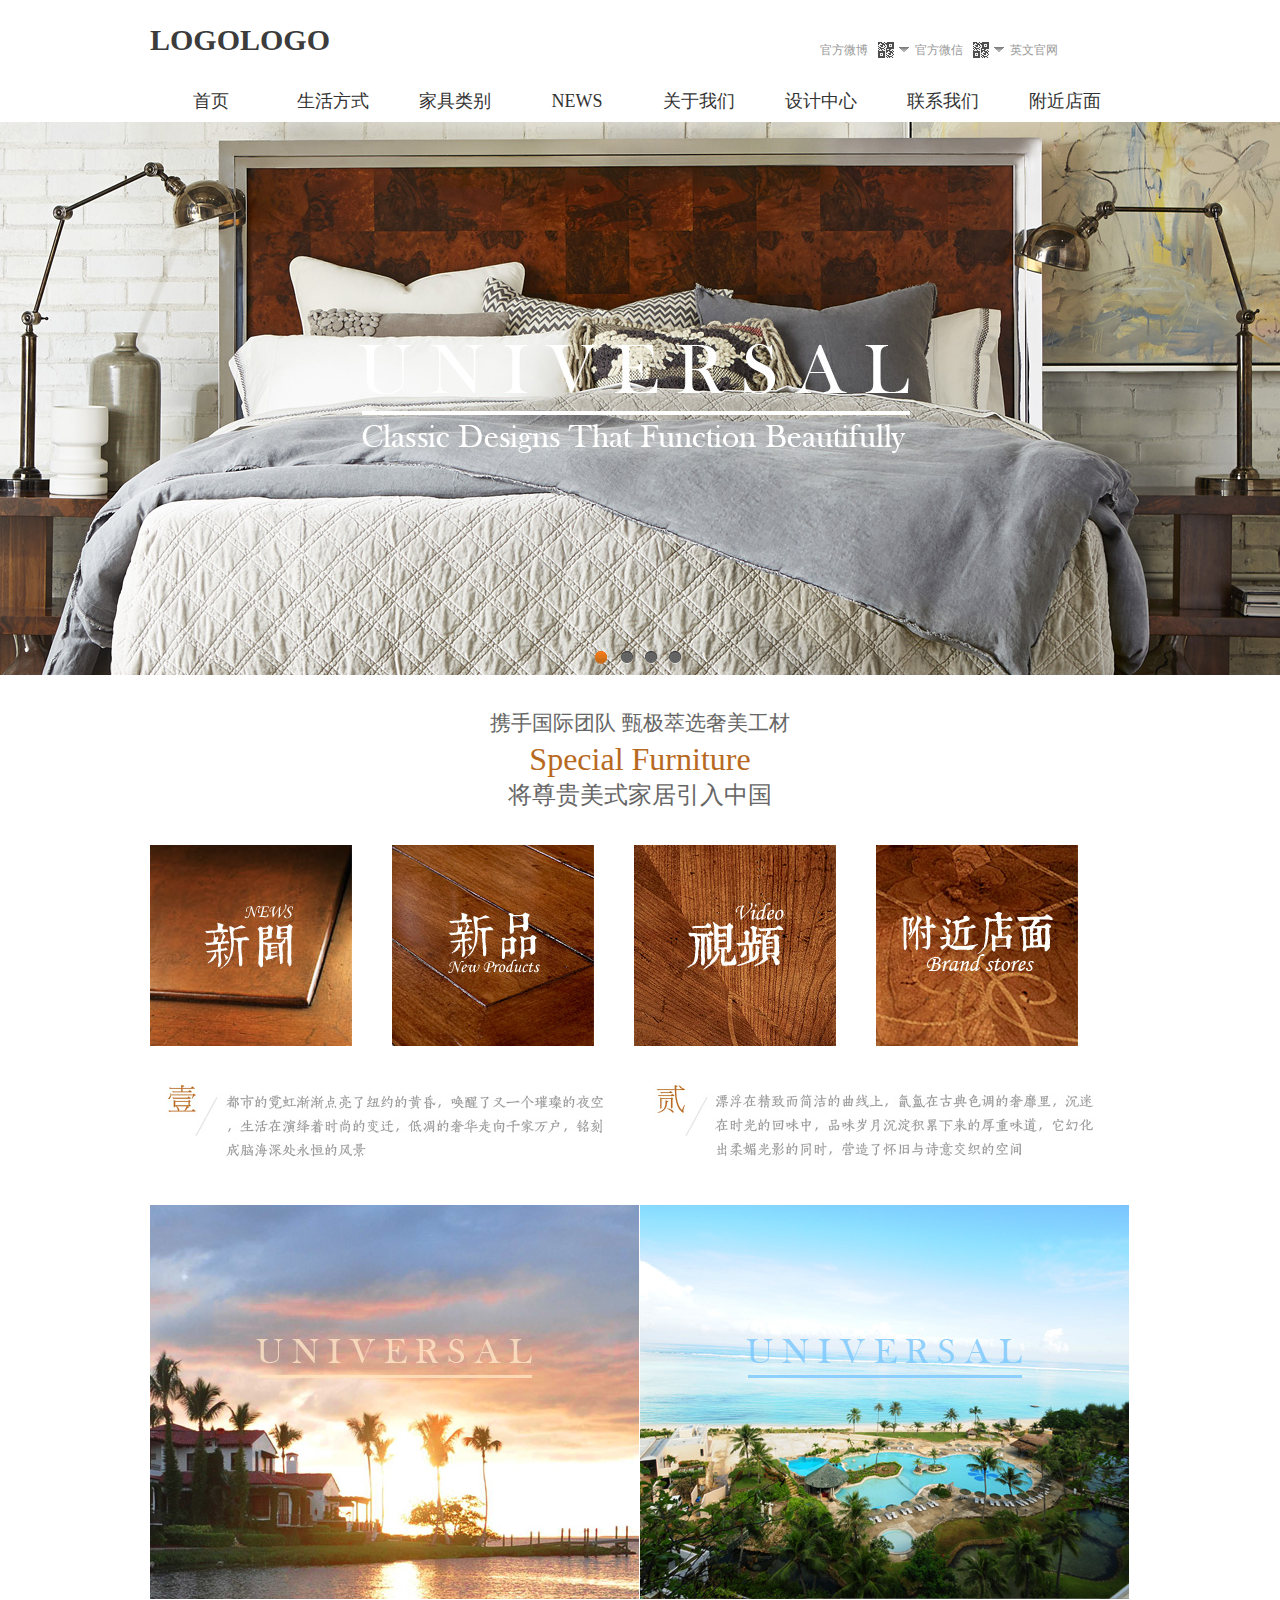
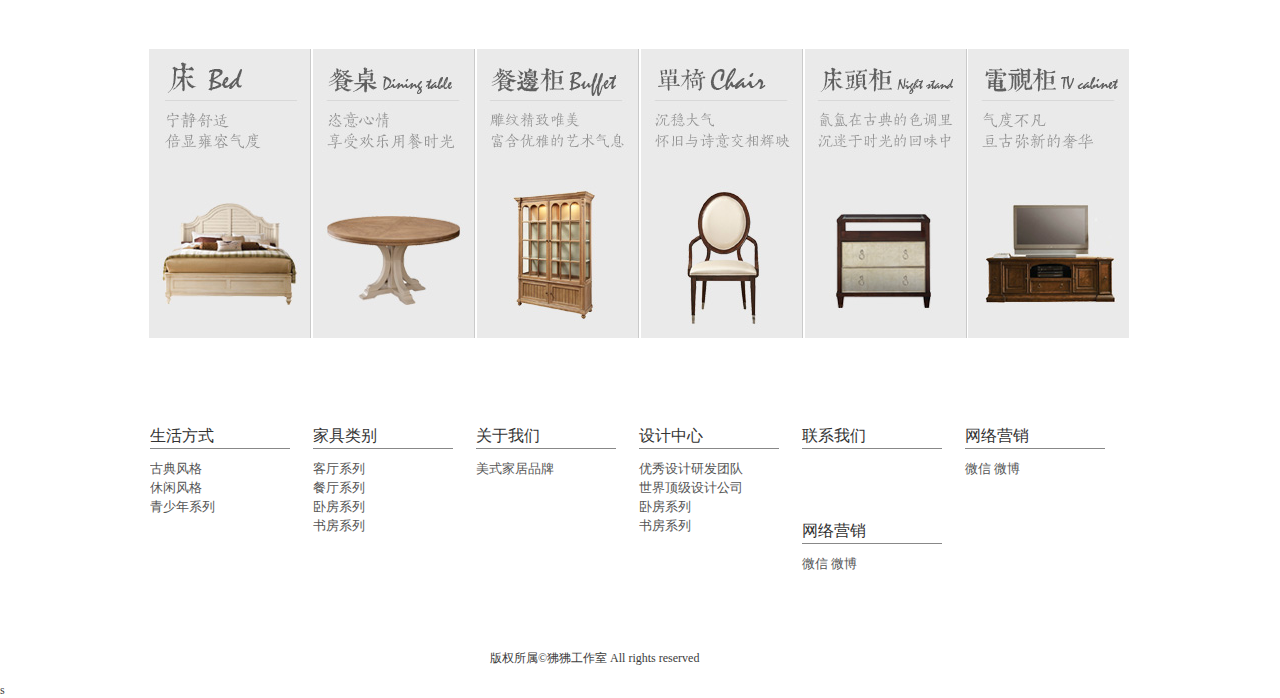
<file: Home/index.html>
<!DOCTYPE html PUBLIC "-//W3C//DTD XHTML 1.0 Transitional//EN" "http://www.w3.org/TR/xhtml1/DTD/xhtml1-transitional.dtd">
<html xmlns="http://www.w3.org/1999/xhtml">
<head>
<meta http-equiv="Content-Type" content="text/html; charset=utf-8" />
<title>家居网站demo</title>
<link rel="stylesheet" type="text/css" href="css/index.css"/>
<script type="text/javascript" src="js/jquery-1.11.1.min.js"></script>
<script type="text/javascript" src="js/index.js"></script>
</head>


<body>

<!-- 头部部分 -->
<div class="header">
	<div class="links w">
        <h1 class='logotxt'>LOGOLOGO</h1>
    	<ul class="guanzhu fr">
            <li class="weibo">
            <a href="">官方微博 </a>
            <!-- 隐形的二维码盒子 -->
            <div class="weibo-box">
                  <img src="img/erweima.png" alt="" width="130" />     
              </div>

            </li>
        	<li class="weixin"><a href="">官方微信 </a>
                <!-- 隐形的二维码盒子 -->
            <div class="weixin-box">
                  <img src="img/erweima.png" alt="" width="130" />     
              </div>
            </li>
        	<li><a href="" class="last">英文官网 </a></li>
        </ul>
    </div>

</div>  <!-- 头部的div -->

<!-- 导航部分 -->

<div class="nav-out">
    <ul class="nav w">
        <li><a href="">首页</a></li>
        <li><a href="">生活方式</a></li>
        <li><a href="">家具类别</a></li>
        <li><a href="">NEWS</a></li>
        <li><a href="">关于我们</a></li>
        <li><a href="">设计中心</a></li>
        <li><a href="">联系我们</a></li>
        <li><a href="">附近店面</a></li>
    </ul>
</div> <!-- 导航的div -->

<!-- 下拉菜单的div -->
<div class="xiala w">
<div class="sub-memu w">

    <dl>
        <dt><a href="">古典风格 Traditional</a></dt>
            <dd><a href=""> 016-波莱罗(Bolera)</a></dd>
            <dd><a href=""> 245-埃斯卡勒(Escalera)</a></dd>
            <dd><a href=""> 246-卡斯蒂莱(Castella) </a></dd>
            <dd><a href=""> 280-经典之家(Classic home)</a></dd>  
            <dd><a href=""> 409-威廉克缔纳(Villa Cortina) </a></dd>
            <dd><a href=""> 438-顶级宫殿(Grande Palace)</a></dd>
    </dl>
   <!--  第二列 -->
<dl>
        <dt><a href="">休闲风格 Casual</a></dt>
            <dd><a href="">023-029-空中花园(Greatrocms)</a></dd>
            <dd><a href=""> 080-戈文诺庄园(Governavs Place)</a></dd>
            <dd><a href=""> 192-宝拉丁(DOWN HOME)</a></dd>
            <dd><a href="">193-宝拉丁(DOWN HOME)</a></dd>  
            <dd><a href=""> 197&199-宝拉丁(DOWN HOME) </a></dd>
            <dd><a href=""> 394-河畔之家(River House)</a></dd>

    </dl>

    <!-- 第三列 -->

    <dl>
        <dt><a href="">简约新美式 Simple</a></dt>
            <dd><a href=""> 313-卡德维拉 (Cordevalle)</a></dd>
            <dd><a href=""> 356-普罗米蒂 (Proximity)</a></dd>
            <dd><a href="">  414-摩登缪斯 (Moderne Muse) </a></dd>
            <dd><a href=""> D5-简约新美式 (Design For Designer) </a></dd>
            <br />

            <dt><a href="">青少年系列 Youth</a></dt>
            <dd><a href=""> 男孩房组 </a></dd>
            <dd><a href=""> 女孩房组</a></dd>
        
    </dl>


</div> <!--  第一个下拉菜单的div -->


<div class="sub-memu1 w">

    <dl>
        <dt><a href="">客厅 Parlor</a></dt>
            <dd><a href="">边柜</a></dd>
            <dd><a href=""> 边几</a></dd>
            <dd><a href=""> 单椅</a></dd>
            <dd><a href=""> 电视柜</a></dd>  
            <dd><a href=""> 咖啡桌 </a></dd>
            <dd><a href=""> 沙发</a></dd>
    </dl>
   <!--  第二列 -->
<dl>
        <dt><a href="">餐厅 Restaurant</a></dt>
            <dd><a href="">餐桌</a></dd>
            <dd><a href=""> 餐椅</a></dd>
            <dd><a href="">餐边柜</a></dd>  
    </dl>

 <!--  第三列 -->
<dl>
        <dt><a href="">卧房 Bedroom</a></dt>
            <dd><a href="">床</a></dd>
            <dd><a href=""> 床头柜</a></dd>
            <dd><a href="">床尾凳</a></dd>  
            <dd><a href="">斗柜</a></dd>
            <dd><a href=""> 衣柜</a></dd>
            <dd><a href="">妆镜</a></dd>
    </dl>
    <!--  第四列 -->
<dl>
        <dt><a href="">书房 Study</a></dt>
            <dd><a href="">书桌</a></dd>
            <dd><a href="">书柜</a></dd>
            <dd><a href="">办公椅</a></dd>  

    </dl>


  
</div>

</div> <!--  最大下拉菜单盒子的div -->



<!-- banner区域 -->

<div class="banner">
    <ul>
        <li style="background:url(img/banner01.jpg) no-repeat center top;display:block"></li>
        <li style="background:url(img/banner02.jpg) no-repeat center top"></li>
        <li style="background:url(img/banner03.jpg) no-repeat center top"></li>
        <li style="background:url(img/banner05.jpg) no-repeat center top"></li>
    </ul>


<!-- 指示器 -->
    <ol>
        <li class="current"></li>
        <li></li>
        <li></li>
        <li></li>
    </ol>

</div>

<div class="content">
    <div class="content-title w">
        <p style="color: #666;
    font-size: 21px;
}">携手国际团队 甄极萃选奢美工材</p>
    <p style="font-size: 32px;
    color: #b86921;">Special Furniture</p>
    <p style="font-size:24px">将尊贵美式家居引入中国</p>
    </div>
    <ul class="content-main w">
        <li><a href=""><img src="img/un01.jpg" alt="" /></a></li>
        <li><a href=""><img src="img/un02.jpg" alt="" /></a></li>
        <li><a href=""><img src="img/un03.jpg" alt="" /></a></li>
        <li><a href=""><img src="img/un04.jpg" alt="" /></a></li>

    </ul>
    <div class="content-ft w"></div>
</div>


<!-- section区域 -->

<div class="section w">
    <ul>
        <li class="li01">
        <img src="img/index_21.jpg" alt="" />
        <span class="touming"></span>
        <p>Classic Designs That Function Beautifully</p>

        </li>

        <li class="li02">
        <img src="img/index_22.jpg" alt="" />
        <span class="touming"></span>
        <p>Classic Designs That Function Beautifully</p>
        </li>
    </ul>


</div>
  
<!-- 产品展示专区 -->
<div class="pro w">
    <ul>
    <!-- 第一列 -->
        <li>
        <a href=""><img src="img/ob01.jpg" alt="" />
        </a>
        <span><a href=""><img src="img/o1.jpg" alt="" /></a></span>
        </li>

         <!-- 第二列 -->
        <li>
        <a href=""><img src="img/ob02.jpg" alt="" /></a>
        <span><a href=""><img src="img/o2.jpg" alt="" /></a></span>
        </li>



         <!-- 第三列 -->
        <li>
        <a href=""><img src="img/ob03.jpg" alt="" /></a>
         <span><a href=""><img src="img/o3.jpg" alt="" /></a></span>
        </li>


        <!-- 第四列 -->
        <li>
        <a href=""><img src="img/ob04.jpg" alt="" /></a>
        <span><a href=""><img src="img/o4.jpg" alt="" /></a></span>
        </li>


         <!-- 第五列 -->
        <li style="margin-right:1px">
        <a href=""><img src="img/ob05.jpg" alt="" /></a>
        <span><a href=""><img src="img/o5.jpg" alt="" /></a></span>

        </li>


         <!-- 第六列 -->
        <li style="margin-right:0px;border-right:none">
        <a href=""><img src="img/ob06.jpg" alt="" /></a>
        <span><a href=""><img src="img/o6.jpg" alt="" /></a></span>
        </li>
    </ul>

</div>



<!-- 页脚部分 -->
<div class="footer w">
    <div class="footer-main">
        <dl>
            <dt><a href="">生活方式</a></dt>
            <dd><a href="">古典风格</a></dd>
            <dd><a href="">休闲风格</a></dd>
            <dd><a href="">青少年系列</a></dd>
        </dl>

<!-- 第二个模块 -->
 <dl>
            <dt><a href="">家具类别</a></dt>
            <dd><a href="">客厅系列</a></dd>
            <dd><a href="">餐厅系列</a></dd>
            <dd><a href="">卧房系列</a></dd>
            <dd><a href="">书房系列</a></dd>
        </dl>


<!-- 第三个模块 -->
 <dl>
            <dt><a href="">关于我们</a></dt>
            <dd><a href="">美式家居品牌</a></dd>
           
        </dl>


<!-- 第四个模块 -->
 <dl>
            <dt><a href="">设计中心</a></dt>
            <dd><a href="">优秀设计研发团队</a></dd>
            <dd><a href="">世界顶级设计公司</a></dd>
            <dd><a href="">卧房系列</a></dd>
            <dd><a href="">书房系列</a></dd>
        </dl>

<!-- 第五个模块 -->
 <dl>
            <dt><a href="">联系我们</a></dt>
           
        </dl>

<!-- 第六个模块 -->
 <dl>
            <dt><a href="">网络营销</a></dt>
            <dd><a href="">微信 微博</a></dd>
           
        </dl>

<!-- 第六个模块 -->
 <dl>
            <dt><a href="">网络营销</a></dt>
            <dd><a href="">微信 微博</a></dd>
           
        </dl>

    </div>



</div>


<div class="copyright w">
    <p>版权所属©狒狒工作室 All rights reserved </p>
</div>

</body>
</html>
s
</file>
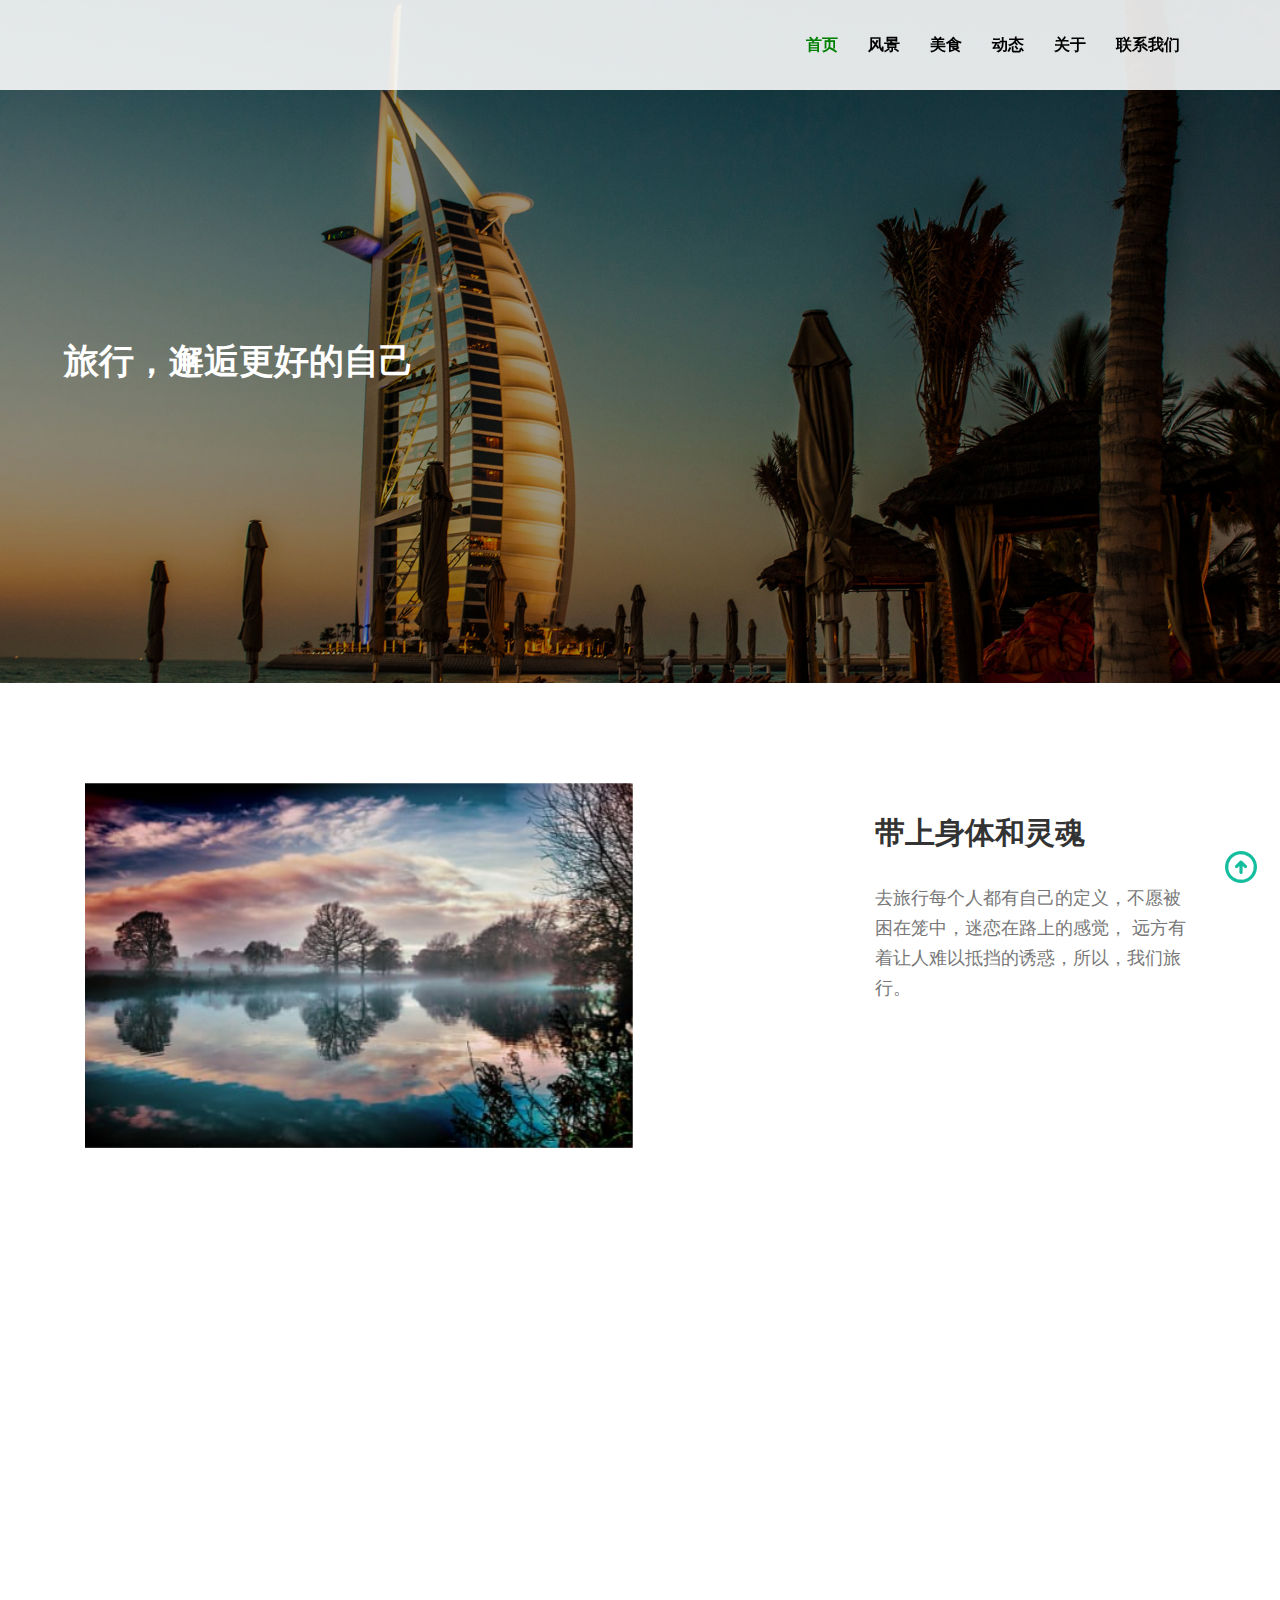
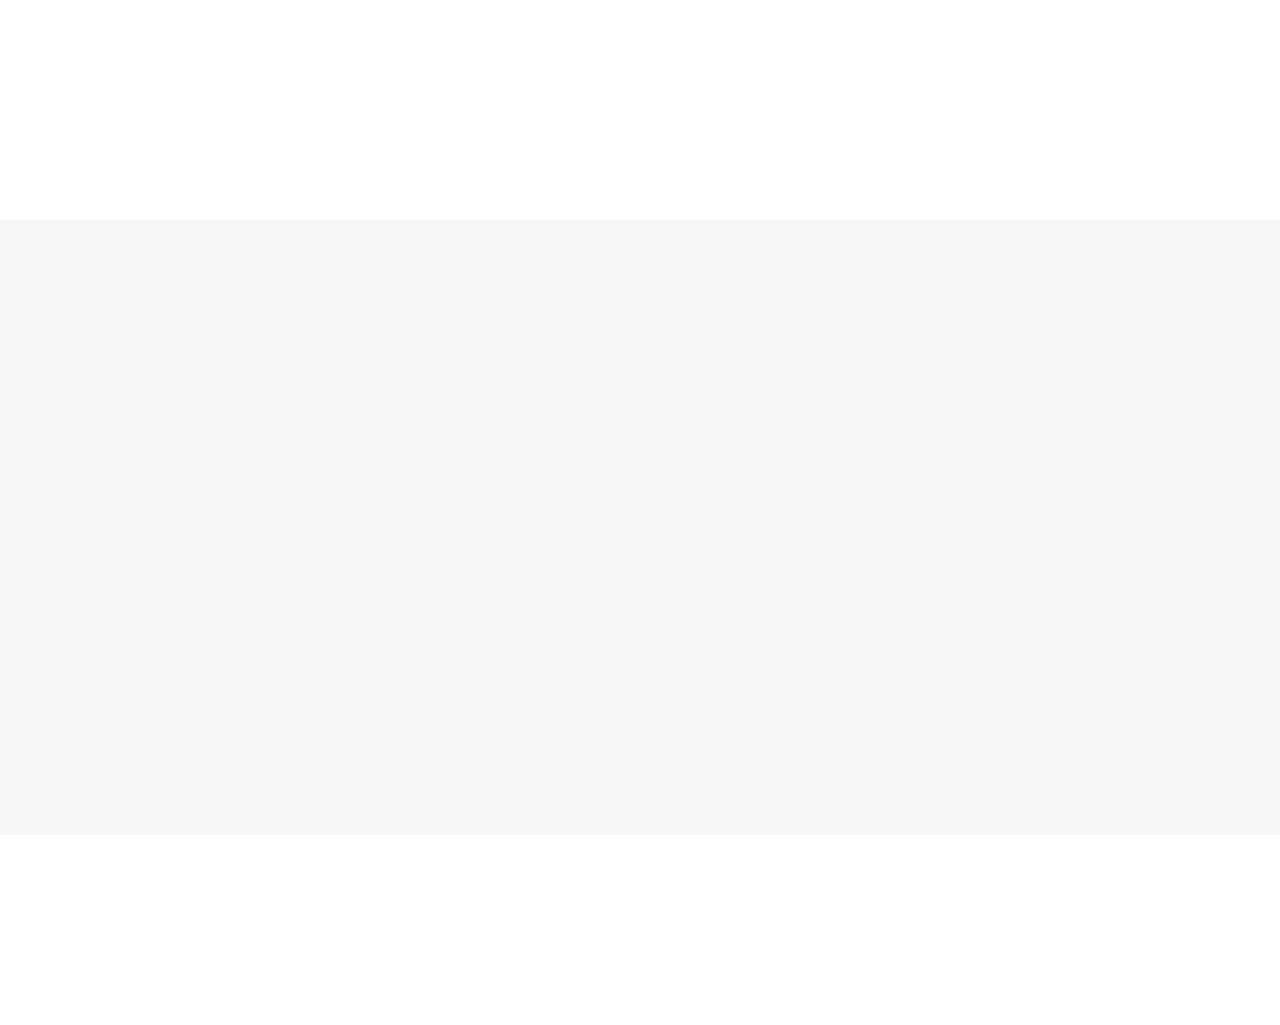
<file: travel/index.html>
<!DOCTYPE html>
<html lang="en">

<!-- Head -->
<head>

<title>Home</title>

<!-- Meta-Tags -->
<meta name="viewport" content="width=device-width, initial-scale=1">
<meta http-equiv="Content-Type" content="text/html; charset=utf-8" />
<meta name="keywords" content="">
<script type="application/x-javascript"> 
	addEventListener("load", function() { 
	  setTimeout(hideURLbar, 0); }, false);
      function hideURLbar(){ window.scrollTo(0,1); }
</script>
<!-- //Meta-Tags -->

<!-- Custom-Stylesheet-Links -->
<!-- Bootstrap-CSS -->
<link rel="stylesheet" href="css/bootstrap.min.css"	type="text/css" media="all">
<!-- Index-Page-CSS --> 
<link rel="stylesheet" href="css/style.css" type="text/css" media="all">
<!-- Animate.CSS --> 	
<link rel="stylesheet" href="css/animate.css" type="text/css" media="all">
<!-- //Custom-Stylesheet-Links -->


</head>
<!-- //Head -->



<!-- Body -->
<body>

	<!-- Header -->
	<div class="header  " id="home">

		<!-- Navbar -->
		<nav class="navbar navbar-default wow bounceInUp">
			<div class="container">
				<div id="navbar" class="navbar-collapse navbar-right collapse">
					<ul class="nav   navbar-nav">
						<li class="active"><a href="index.html">首页</a></li>
						<li><a href="#">风景</a></li>
						<li><a href="#">美食</a></li>
						<li><a href="#">动态</a></li>
						<li><a href="#">关于</a></li>
						<li><a href="#">联系我们</a></li>
					</ul>
		 		</div>
			</div>
		</nav>
		<!-- //Navbar -->

		<!-- Slider1 -->
		<div class="slider  ">
			<div class="slider-1 ">
				<ul class="rslides">
					<li>
						<img src="images/slider1.jpg" alt=" ">
						<div class="layer  "></div>
						<div class="caption  ">
							<h3>旅行，邂逅更好的自己</h3>
						</div>
					</li>
			    </ul>
			</div>
		</div>
		<!-- //Slider1 -->
		<div class="clearfix"></div>

	</div>
	<!-- //Header -->



	<!-- Projects -->
	<div class="projects">
		<div class="container">

			<div class="col-md-8 col-sm-8 projects-grid  projects-grid1 wow slideInLeft">
				
				<div class="slider-2">
					<ul class="rslides">
						<li>
							<img src="images/pic01.jpg" alt=" ">
						</li>
					</ul>
				</div>

			</div>

			<div class="wow slideInRight col-md-4 ">
				<h4>带上身体和灵魂</h4>
				<div class="wow slideInLeft"></div>
				<p>去旅行每个人都有自己的定义，不愿被困在笼中，迷恋在路上的感觉，
远方有着让人难以抵挡的诱惑，所以，我们旅行。</p>
				
			</div>
			
		</div>
	</div>
	<!-- //Projects -->



	<!-- Awards -->
	<div class="awards">

		<h3>总有你喜欢的</h3>

		<div class="awards-grids">
			<div class="col-md-3 col-sm-3 awards-grid   awards-grid-1 wow fadeInUp">
				<img class="wow slideInLeft" src="images/theme-pic.png" alt=" ">
				<h4>主题旅游</h4>
				
			</div>
			<div class="col-md-3 col-sm-3 awards-grid awards-grid-2 wow   fadeInUp">
				<img class="wow   slideInLeft" src="images/inside-pic.png" alt=" ">
				<h4>国内旅游</h4>
				
			</div>
			<div class="col-md-3 col-sm-3   awards-grid awards-grid-3 wow fadeInUp">
				<img class="wow   slideInLeft" src="images/forien-pic.png" alt=" ">
				<h4>国外旅游</h4>
				
			</div>
			<div class="col-md-3 col-sm-3   awards-grid awards-grid-4 wow fadeInUp">
				<img class="wow slideInLeft  " src="images/around-pic.png" alt=" ">
				<h4>周边旅游</h4>
				
			</div>
			<div class="clearfix"></div>
		</div>

	</div>
	<!-- //Awards -->



	<!-- Services -->
	<div class="services  ">
		<div class="container">

			<div class="services-grids  ">
				<div class="col-md-6 col-sm-6 services-grid   services-grid1 wow slideInLeft">
					<h2>诗与远方</h2>
					<p>你写PPT时，阿拉斯加的鳕鱼正跃出水面....</p>
					<p>你看报表时，梅里雪山的金丝猴刚好爬上树尖.....</p>
					<p>你挤进地铁时，西藏的山鹰一直盘旋云端....</p>
					<p>你在会议中吵架时，尼泊尔的背包客一起端起酒杯坐在火堆旁....</p>
					<p>总有一些穿高跟鞋走不到的路，</p>
					<p>总有一些喷着香水闻不到的空气，</p>
					<p>总有一些在写字楼里却永远遇不见的人。</p>
				</div>
				<div class="col-md-6 col-sm-6 wow slideInRight">
					<img src="images/futher.jpg" alt=" ">
				</div>
				<div class="clearfix"></div>
			</div>
			
		</div>
	</div>
	<!-- //Services -->




	<!-- Footer -->
	<div class="footer  ">
		<div class="container">

			<div class="col-md-6 col-sm-6 wow fadeInUp">
				<p>CSDN| 微博| 知乎| 豆瓣| Github </p>
				<p>All Rights Reserved</p>
			</div>
			<div class="clearfix"></div>

		</div>
	</div>
	<!-- //Footer -->

		<!-- Default-JavaScript -->	 
		 <script type="text/javascript" src="js/jquery-2.1.4.min.js"></script>
		<!-- Bootstrap-JavaScript --> 
		<script type="text/javascript" src="js/bootstrap.min.js"></script>

		<!-- Animate.CSS-JavaScript -->
		<script src="js/wow.min.js"></script>
		<script>
			new WOW().init();
		</script>
		<!-- //Animate.CSS-JavaScript -->


			<script type="text/javascript">
				$(document).ready(function() {
					var defaults = {
						containerID: 'toTop', // fading element id
						containerHoverID: 'toTopHover', // fading element hover id
						scrollSpeed: 100,
						easingType: 'linear'
					};
					$().UItoTop({ easingType: 'easeOutQuart' });
				});
			</script>
			<a href="#" id="toTop" class=" " style="display: block;"> <span id="toTopHover" style="opacity: 0;"> </span></a>

			<script type="text/javascript">
					jQuery(document).ready(function($) {
						$(".scroll, .navbar li a, .footer li a").click(function(event){
							$('html,body').animate({scrollTop:$(this.hash).offset().top},1000);
						});
					});
			</script>




</body>
<!-- //Body -->



</html>
</file>
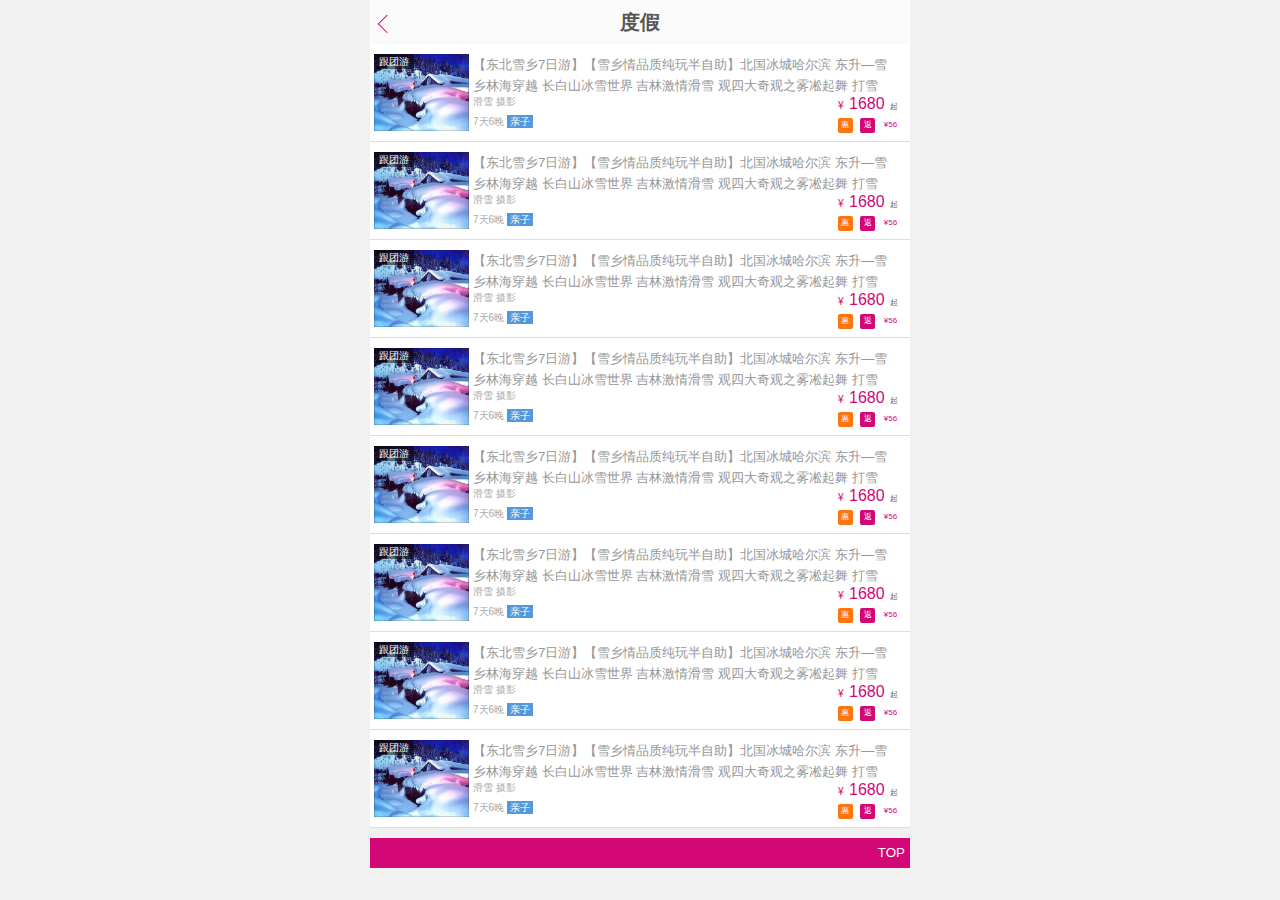
<file: lvbaba/list.html>
<!DOCTYPE html>
<html>
    <head>
        <meta charset="utf-8">
         <meta charset="UTF-8" />
    <meta name="viewport" content="width=device-width, initial-scale=1, user-scalable=no" />
    <meta name="apple-mobile-web-app-capable" content="yes" /><!-- 删除苹果默认的工具栏和菜单栏 -->
    <meta name="apple-mobile-web-app-status-bar-style" content="black" /><!-- 设置苹果工具栏颜色 -->
    <meta name="format-detection" content="telphone=no, email=no" /><!-- 忽略页面中的数字识别为电话，忽略email识别 -->
    <!-- 启用360浏览器的极速模式(webkit) -->
    <meta name="renderer" content="webkit">
    <!-- 避免IE使用兼容模式 -->
    <meta http-equiv="X-UA-Compatible" content="IE=edge">
    <!-- 针对手持设备优化，主要是针对一些老的不识别viewport的浏览器，比如黑莓 -->
    <meta name="HandheldFriendly" content="true">
    <!-- 微软的老式浏览器 -->
    <meta name="MobileOptimized" content="320">
    <!-- uc强制竖屏 -->
    <meta name="screen-orientation" content="portrait">
    <!-- QQ强制竖屏 -->
    <meta name="x5-orientation" content="portrait">
    <!-- UC强制全屏 -->
    <meta name="full-screen" content="yes">
    <!-- QQ强制全屏 -->
    <meta name="x5-fullscreen" content="true">
    <!-- UC应用模式 -->
    <meta name="browsermode" content="application">
    <!-- QQ应用模式 -->
    <meta name="x5-page-mode" content="app">
    <!-- windows phone 点击无高光 -->
    <meta name="msapplication-tap-highlight" content="no">
    <!-- 适应移动端end -->   
    <title>手机端列表页——驴爸爸</title>
        <link rel="stylesheet" type="text/css" href="css/global.css" />
        <link rel="stylesheet" type="text/css" href="css/list.css" />
       <script src="js/jquery-1.11.1.min.js" type="text/javascript"></script>
       <script src="js/TouchSlide.1.1.js" type="text/javascript"></script> 
       <script src="js/index.js" type="text/javascript"></script>
    
         
            
    </head>
    <body>
     <section class="wrap">
        <!-- 大区域来当版心 -->
        <header class="header">
             <h1>度假</h1>
            <span></span>
    </header>
    <ul class="list">
    <!-- 第一列 -->
        <li><a href="">
            <div class="list-pic">
                <span class="tag">跟团游</span>

            </div>
            <div class="list-content">
                <p>【东北雪乡7日游】【雪乡情品质纯玩半自助】北国冰城哈尔滨 东升—雪乡林海穿越 长白山冰雪世界 吉林激情滑雪  观四大奇观之雾凇起舞 打雪仗、堆雪人 赏正宗东北二人转7日活动</p>
            <div class="details">
                <div class="left-details">
                    <span>滑雪 摄影</span>
            <span>7天6晚 <em>亲子</em></span>
                </div>
                <div class="right-details">
                <div class="tk">
                    <span>¥</span>
                     <span>1680</span>
                     <span>起</span>
                    
                     </div>
                     <div class="tksale">
                         <span>惠</span>
                         <span>返</span>
                         <span>¥56</span>
                     </div>

                </div>


            </div>
            </div>
        </a></li>
<!-- 第二列 -->
        <li><a href="">
            <div class="list-pic">
                <span class="tag">跟团游</span>

            </div>
            <div class="list-content">
                <p>【东北雪乡7日游】【雪乡情品质纯玩半自助】北国冰城哈尔滨 东升—雪乡林海穿越 长白山冰雪世界 吉林激情滑雪  观四大奇观之雾凇起舞 打雪仗、堆雪人 赏正宗东北二人转7日活动</p>
            <div class="details">
                <div class="left-details">
                    <span>滑雪 摄影</span>
            <span>7天6晚 <em>亲子</em></span>
                </div>
                <div class="right-details">
                <div class="tk">
                    <span>¥</span>
                     <span>1680</span>
                     <span>起</span>
                    
                     </div>
                     <div class="tksale">
                         <span>惠</span>
                         <span>返</span>
                         <span>¥56</span>
                     </div>

                </div>


            </div>
            </div>
        </a></li>
    <!-- 第三列 -->
        <li><a href="">
            <div class="list-pic">
                <span class="tag">跟团游</span>

            </div>
            <div class="list-content">
                <p>【东北雪乡7日游】【雪乡情品质纯玩半自助】北国冰城哈尔滨 东升—雪乡林海穿越 长白山冰雪世界 吉林激情滑雪  观四大奇观之雾凇起舞 打雪仗、堆雪人 赏正宗东北二人转7日活动</p>
            <div class="details">
                <div class="left-details">
                    <span>滑雪 摄影</span>
            <span>7天6晚 <em>亲子</em></span>
                </div>
                <div class="right-details">
                <div class="tk">
                    <span>¥</span>
                     <span>1680</span>
                     <span>起</span>
                    
                     </div>
                     <div class="tksale">
                         <span>惠</span>
                         <span>返</span>
                         <span>¥56</span>
                     </div>

                </div>


            </div>
            </div>
        </a></li>
<!-- 第四列 -->
        <li><a href="">
            <div class="list-pic">
                <span class="tag">跟团游</span>

            </div>
            <div class="list-content">
                <p>【东北雪乡7日游】【雪乡情品质纯玩半自助】北国冰城哈尔滨 东升—雪乡林海穿越 长白山冰雪世界 吉林激情滑雪  观四大奇观之雾凇起舞 打雪仗、堆雪人 赏正宗东北二人转7日活动</p>
            <div class="details">
                <div class="left-details">
                    <span>滑雪 摄影</span>
            <span>7天6晚 <em>亲子</em></span>
                </div>
                <div class="right-details">
                <div class="tk">
                    <span>¥</span>
                     <span>1680</span>
                     <span>起</span>
                    
                     </div>
                     <div class="tksale">
                         <span>惠</span>
                         <span>返</span>
                         <span>¥56</span>
                     </div>

                </div>


            </div>
            </div>
        </a></li>

    <!-- 第一列 -->
        <li><a href="">
            <div class="list-pic">
                <span class="tag">跟团游</span>

            </div>
            <div class="list-content">
                <p>【东北雪乡7日游】【雪乡情品质纯玩半自助】北国冰城哈尔滨 东升—雪乡林海穿越 长白山冰雪世界 吉林激情滑雪  观四大奇观之雾凇起舞 打雪仗、堆雪人 赏正宗东北二人转7日活动</p>
            <div class="details">
                <div class="left-details">
                    <span>滑雪 摄影</span>
            <span>7天6晚 <em>亲子</em></span>
                </div>
                <div class="right-details">
                <div class="tk">
                    <span>¥</span>
                     <span>1680</span>
                     <span>起</span>
                    
                     </div>
                     <div class="tksale">
                         <span>惠</span>
                         <span>返</span>
                         <span>¥56</span>
                     </div>

                </div>


            </div>
            </div>
        </a></li>
<!-- 第二列 -->
        <li><a href="">
            <div class="list-pic">
                <span class="tag">跟团游</span>

            </div>
            <div class="list-content">
                <p>【东北雪乡7日游】【雪乡情品质纯玩半自助】北国冰城哈尔滨 东升—雪乡林海穿越 长白山冰雪世界 吉林激情滑雪  观四大奇观之雾凇起舞 打雪仗、堆雪人 赏正宗东北二人转7日活动</p>
            <div class="details">
                <div class="left-details">
                    <span>滑雪 摄影</span>
            <span>7天6晚 <em>亲子</em></span>
                </div>
                <div class="right-details">
                <div class="tk">
                    <span>¥</span>
                     <span>1680</span>
                     <span>起</span>
                    
                     </div>
                     <div class="tksale">
                         <span>惠</span>
                         <span>返</span>
                         <span>¥56</span>
                     </div>

                </div>


            </div>
            </div>
        </a></li>
    <!-- 第三列 -->
        <li><a href="">
            <div class="list-pic">
                <span class="tag">跟团游</span>

            </div>
            <div class="list-content">
                <p>【东北雪乡7日游】【雪乡情品质纯玩半自助】北国冰城哈尔滨 东升—雪乡林海穿越 长白山冰雪世界 吉林激情滑雪  观四大奇观之雾凇起舞 打雪仗、堆雪人 赏正宗东北二人转7日活动</p>
            <div class="details">
                <div class="left-details">
                    <span>滑雪 摄影</span>
            <span>7天6晚 <em>亲子</em></span>
                </div>
                <div class="right-details">
                <div class="tk">
                    <span>¥</span>
                     <span>1680</span>
                     <span>起</span>
                    
                     </div>
                     <div class="tksale">
                         <span>惠</span>
                         <span>返</span>
                         <span>¥56</span>
                     </div>

                </div>


            </div>
            </div>
        </a></li>
<!-- 第四列 -->
        <li><a href="">
            <div class="list-pic">
                <span class="tag">跟团游</span>

            </div>
            <div class="list-content">
                <p>【东北雪乡7日游】【雪乡情品质纯玩半自助】北国冰城哈尔滨 东升—雪乡林海穿越 长白山冰雪世界 吉林激情滑雪  观四大奇观之雾凇起舞 打雪仗、堆雪人 赏正宗东北二人转7日活动</p>
            <div class="details">
                <div class="left-details">
                    <span>滑雪 摄影</span>
            <span>7天6晚 <em>亲子</em></span>
                </div>
                <div class="right-details">
                <div class="tk">
                    <span>¥</span>
                     <span>1680</span>
                     <span>起</span>
                    
                     </div>
                     <div class="tksale">
                         <span>惠</span>
                         <span>返</span>
                         <span>¥56</span>
                     </div>

                </div>


            </div>
            </div>
        </a></li>

    </ul>
<!-- top -->
<section class="top">
            
            <p>TOP</p>

            </section>




        </section>
            
       
    </body>
</html>
</file>
<file: Home/css/index.css>
@charset "utf-8";
/* CSS Document */
/* CSS Document */
/* css 初始化 */
/* 1.清除浏览器默认样式 */
body,ol,ul,h1,h2,h3,h4,h5,h6,p,th,td,dl,dd,form,fieldset,legend,input,textarea,select{margin:0;padding:0}
/* 2.针对性处理 */
ol,ul{ list-style:none;}			/*清除列表默认风格*/
textarea{ resize:none;}				/*文本域禁止拖拽*/
img{ border:none; display:block;}	/*清除图片链接在ie下默认边框，图片底部默认的空白*/
/* 3.设置全局样式 */
body{ color:#3c3c3c; font-size:12px; font-family:"宋体";}
a{color:#3c3c3c; text-decoration:none;}
a:hover{color:#FFA304;}
/* 4.定义常用类 */
.w{ width:980px; margin:0 auto; }	/*版心*/
.clearfix:after,.clearfix:before{ content:""; display:table;}
.clearfix:after{ clear:both;}
.clearfix{*zoom:1;}
.fl{float:left;}
.fr{float:right;}



/* 网页页面主体部分 */

/* 导航部分 */
.header{background:#fff;height:80px;}
.links{height:80px;/* background:url(../img/logo.png) no-repeat 32px -90px; */}
.logotxt{
    font-size: 30px;line-height: 80px;
    float: left;width: 150px;
    text-align: center;
}
.guanzhu{width:310px;height:15px;;padding:35px 0 30px 0}
.guanzhu li{float:left;margin-right:5px;height:30px; width:90px;padding-bottom:20px;line-height:30px;}
.guanzhu li a{display:inline-block;height:30px; width: 90px;background:url(../img/er-arr.png) no-repeat 56px center;color: #999}
.guanzhu a.last{background-image:none;}

/*二维码*/
.weibo{position:relative;}
.weibo-box{  background:#fff;padding: 10px;position: absolute; top:25px;left:-35px ;z-index: 2;display:none;}    
   
.weixin{position:relative;}
.weixin-box{  background:#fff;padding: 10px;position: absolute; top:25px;left:-35px ;z-index: 2;display:none;}    
   

/*导航部分*/
.nav-out{height: 42px;}
.nav li{width: 122px;height: 42px; float:left;}
.nav li a{width: 122px;height: 42px; float:left;text-align: center;font-size: 18px;color: #333;line-height: 42px;}
 
/*下拉菜单*/ 
.xiala{position:relative; z-index: 3;}
/*第一个下拉菜单*/
.sub-memu{padding:0 23px 50px;overflow: hidden;background: #fff; position:absolute;left:0;top:0;display:none}
.xiala dl{overflow: hidden;background: #fff; float:left; margin-right: 24px;}
.xiala dt{width: 294px;height: 40px;border-bottom:1px solid #666;margin-bottom: 16px;}
.xiala dt a{width: 294px;height: 40px;display:inline-block;font-size: 18px;line-height: 40px;}
.xiala  a:hover{color:#FFA304}
.xiala dd{height:30px;width:100%;}
.xiala dd a{font-size: 14px;color:#555;display:inline-block;height:30px;line-height: 30px;width:100%;}
/*第二个下拉菜单*/
.sub-memu1{padding:0 23px 50px;overflow: hidden;background:#fff;position:absolute;left:0;top:0;display:none}
.xiala .sub-memu1 dl dd{width:auto;float:left;margin-right: 10px; }

/*导航部分*/
.banner{height: 553px;overflow:hidden;cursor:pointer; position:relative;}
.banner ul{width:400%;position:relative;z-index:1 ;}
.banner ul li{width:25%;height: 553px;float:left;position:absolute;left:0;top:0;display:none}

.banner ol{width: 200px;height: 14px;text-align: center;position: absolute;bottom: 10px;left:0;z-index:2;overflow:hidden;bottom:10px;left:50%;margin-left: -50px;}
.banner ol li{ width: 14px; height: 14px; background:url(../img/dot.png) no-repeat right top;float:left;margin:0 5px;display:block; }
.banner ol li.current{background-position: left 0;}



/*内容区域*/
.content{height:500px;padding-top:30px;background:#fff}
.content-title{height:140px;text-align: center;line-height: 36px;color:#666}
.content-main{height:200px}
.content-main li{float: left;margin-right: 40px;}
.content-ft{background:url(../img/bg_01.jpg) no-repeat ; height:136px;}


/*section区域*/
.section{height:444px;cursor:pointer;overflow:hidden;}
.section .li01{width: 489px;height: 394px;float:left;margin-right: 1px; position:relative;overflow:hidden;}
.section .li01 p{width:100%;position:absolute;left:-500px;top:50%;margin-top:-20px;text-align: center; color:#ccc; font-size: 16px;} 
.section .li01 .touming{width: 489px;height: 394px;   position: absolute; background:#000;top: 0px;left: 0px;}

.section .li02{width: 489px;height: 394px;float:left;margin-right: 1px; position:relative;overflow:hidden;}
.section .li02 p{width:100%;position:absolute;left:-500px;top:50%;margin-top:-20px;text-align: center; color:#ccc; font-size: 16px;} 
.section .li02 .touming{width: 489px;height: 394px;   position: absolute; background:#000;top: 0px;left: 0px;}



/*产品展示专区*/
.pro{width: 982px;}
.pro ul li{width: 161px;height: 289px;margin-right: 2px;float: left;border-right: 1px solid #cacaca;position:relative;overflow:hidden}
.pro ul li a{position:absolute;left:0;top:0}

/*隐藏的盒子*/

.pro ul li span{width: 161px;height: 289px;display:block;position:absolute;bottom:-289px;left:0;}






/*页脚部分*/
.footer{overflow:hidden;padding:85px 0 20px;}
/*每个模块*/
.footer-main dl{width: 135px; padding: 0px 28px 0 0;display: inline-block;margin-bottom: 40px;float: left;}


 .footer-main dt{width: 140px;margin-bottom: 10px;border-bottom: solid 1px #888;}
.footer-main dt a{width: 140px;font-size: 16px;color: #333;line-height: 25px; bottom: 6px;padding-bottom: 6px;margin-bottom: 10px;}  

.footer-main dd{width: 140px;}
.footer-main dd a{font-size: 13px;line-height: 19px;color: #555;}


.copyright{height:50px;width:300px;line-height: 50px;}
</file>
<file: lvbaba/css/list.css>
/* 
* @Author: Marte
* @Date:   2015-11-11 19:26:58
* @Last Modified by:   Marte
* @Last Modified time: 2015-11-11 19:36:13
*/
/*版心居中*/
/*枚红色强调色*/
.wrap {
  margin-left: auto;
  margin-right: auto;
}
.header {
  height: 2.2rem;
  line-height: 2.2rem;
  position: relative;
  background-color: #fafafa;
}
.header h1 {
  position: absolute;
  left: 50%;
  top: 50%;
  transform: translate(-50%, -50%);
}
.header span:before {
  content: "";
  display: block;
  border-top: 1px solid #d30775;
  border-left: 1px solid #d30775;
  top: 50%;
  left: 15px;
  width: 12px;
  height: 12px;
  transform: rotate(-45deg) translateY(-50%);
  position: absolute;
}
/*详细列表项*/
.list li {
  overflow: hidden;
  position: relative;
  height: 77px;
  border-bottom: 1px solid #dddddd;
  background-color: #fff;
  padding: 10px 10px 10px 103px;
}
.list li a {
  display: block;
  width: 100%;
  height: 100%;
}
/*列表图片*/
.list-pic {
  width: 95px;
  height: 77px;
  background: url(../img/xue.jpg) no-repeat center center;
  background-size: 100% 100%;
  position: absolute;
  left: 4px;
  top: 10px;
}
.list-pic .tag {
  position: absolute;
  top: 0;
  left: 0;
  height: 15px;
  width: auto;
  background-color: rgba(0, 0, 0, 0.5);
  line-height: 15px;
  text-align: center;
  color: #fff;
  padding: 0 5px;
  font-size: 50%;
}
/*文字标题部分*/
.list-content p {
  font-size: 66.67%;
  overflow: auto;
  -webkit-line-clamp: 1;
  line-height: 21px;
  text-overflow: ellipsis;
  height: 38px;
}
/*文字小字部分*/
.details {
  overflow: hidden;
}
.details .left-details {
  float: left;
  font-size: 50%;
  color: #aaa;
  line-height: 20px;
  width: 63%;
}
.details .left-details em {
  padding: 0 2px;
  background-color: #5598dc;
  border: 1px solid #5598dc;
  color: #fff;
}
.details .right-details {
  float: right;
}
.details .left-details span {
  display: block;
}
.right-details .tk,
.right-details .tksale {
  display: block;
}
.right-details .tk {
  overflow: hidden;
  line-height: 20px;
}
.right-details .tksale {
  line-height: 7px;
}
.right-details span {
  display: inline-block;
}
.right-details .tk span:nth-of-type(1) {
  font-size: 50%;
  color: #d30775;
}
.right-details .tk span:nth-of-type(2) {
  font-size: 80%;
  color: #d30775;
}
.right-details .tk span:nth-of-type(3) {
  font-size: 40%;
  color: #666;
}
.right-details .tksale span {
  font-size: 40%;
  text-align: center;
  margin-right: 2px;
  line-height: 13px;
  color: #fff;
  height: 15px;
  width: 15px;
  border-radius: 2px;
}
.right-details .tksale span:nth-of-type(1) {
  background-color: #ff740d;
}
.right-details .tksale span:nth-of-type(2) {
  background-color: #d30775;
}
.right-details .tksale span:nth-of-type(3) {
  color: #d30775;
}
/*top*/
.top {
  background-color: #d30775;
  font-size: 66.67%;
  color: #fff;
  margin-top: 0.5rem;
  line-height: 1.5rem;
  overflow: hidden;
}
.top p {
  float: right;
  margin-right: 0.25rem;
  cursor: pointer;
}
</file>
<file: travel/css/style.css>
/*-- Reset-Code --*/

body {
	padding: 0;
	margin: 0;
	background: #FFF;
	font-family: 'Open Sans', sans-serif;
}

body a {
	transition: 0.5s all;
	-webkit-transition: 0.5s all;
	-moz-transition: 0.5s all;
	-o-transition: 0.5s all;
	-ms-transition: 0.5s all;
	text-decoration: none;
}

body a:hover {
	text-decoration: none;
}

body a:focus, a:hover {
	text-decoration: none;
}

input[type="button"], input[type="submit"], button.btn, button.btn:hover, .team ul.social-icons li a, .team ul.social-icons li a:hover, .contact-grid-2 input.text, .contact-grid-2 textarea, .contact-grid-2 input.text:hover, .contact-grid-2 textarea:hover {
	transition: 0.5s all;
	-webkit-transition: 0.5s all;
	-moz-transition: 0.5s all;
	-o-transition: 0.5s all;
	-ms-transition: 0.5s all;
}

h1, h2, h3, h4, h5, h6 {
	margin: 0;
	padding: 0;
	text-align: center;
	font-family: 'Montserrat', sans-serif;
}

p {
	margin: 0;
}

ul {
	margin: 0;
	padding: 0;
}

label {
	margin: 0;
}

img {
	width: 100%;
}

a:focus, a:hover {
	text-decoration: none;
	outline: none;
}

/*-- //Reset-Code --*/





/*-- Index-Page-Styling --*/



/*-- Navbar --*/

.navbar-default {
	position: absolute;
	z-index: 99999;
	width: 100%;
	background-color: rgba(255, 255, 255, 0.88);
	border: none;
	border-radius: 0;
	margin: 0;
	padding: 20px 0;
}

.navbar-default .navbar-brand {
	color: #1dc8d9;
	font-family: 'Cinzel Decorative', cursive;
	font-size: 36px;
	font-weight: 800;
}

.navbar-default .navbar-nav>li>a {
	font-size: 16px;
	font-weight: 700;
	font-family: 'Montserrat', sans-serif;
	color: #000;
}

.navbar-default .navbar-nav>li>a:hover, .navbar-default .navbar-nav>li>a:focus {
	color: green;
}

.navbar-default .navbar-nav>.active>a, .navbar-default .navbar-nav>.active>a:hover, .navbar-default .navbar-nav>.active>a:focus {
	color: green;
	background-color: transparent;
}

/*-- //Navbar --*/



/*-- Slider --*/

.slider {
	position: relative;
	padding: 0;
}

.rslides {
	position: relative;
	list-style: none;
	overflow: hidden;
	width: 100%;
	padding: 0;
	margin: 0;
}

.rslides li {
	-webkit-backface-visibility: hidden;
	position: absolute;
	display: none;
	width: 100%;
	left: 0;
	top: 0;
}

.rslides li:first-child {
	position: relative;
	display: block;
	float: left;
}

.rslides img {
	display: block;
	height: auto;
	float: left;
	width: 100%;
	border: 0;
}

.layer {
	position: absolute;
	width: 100%;
	height: 100%;
	background: rgba(0,0,0,.4);
	text-align: center;
}

.caption {
	position: absolute;
	top: 38%;
	left: 14%;
}

.caption h3 {
	text-align: left;
	font-size: 35px;
	font-weight: 800;
	line-height: 80px;
	color: #FFF;
	width: 65%;
	min-width: 400px;
}

.caption h3 span {
	color: #1dc8d9;
}

a.callbacks_nav {
	display: none;
}

ul.callbacks_tabs {
	position: absolute;
	z-index: 9999;
	top: 50%;
	right: 10%;
	display: none;
}

ul.callbacks_tabs li {
	/*--  --*/
	/*--agileits--*/
	display: block;
	width:15px;height:15px;
	border:2px solid #fff;
	border-radius: 50%;
	margin:5px 0;
}
ul.callbacks_tabs li.callbacks_here{
	border-color: green;
}
.callbacks_tabs a{
	visibility: hidden;
}


.slider-2 ul.callbacks_tabs, .slider-3 ul.callbacks_tabs, .slider-4 ul.callbacks_tabs {
	display: none;
}

/*-- //Slider --*/



/*-- Projects --*/

.projects {
	padding: 100px 0 100px;
}

.slider-2 {
	position: relative;
	width: 75%;
}
.traveltxt{
	margin-top:50px;
}
.slider-3 {
	position: absolute;
	/*--  --*/
	/*--agileits--*/
	width: 50%;
	right: 5%;
	top: 60%;
	z-index: 99999;
}

.projects h1, .services h2, .awards h3 {
	text-align: left;
	font-size: 41px;
	font-weight: 700;
	margin-bottom: 100px;
	color: #fff;
}

.projects h4 {
	text-align: left;
	font-weight: 700;
	line-height: 100px;
	padding-left: 30px;
	font-size: 30px;
}

.h4-underline {
	width: 150px;
	height: 5px;
	background-color: #1dc8d9;
	margin: 30px 0;
}

.projects p {
	font-size: 18px;
	line-height: 30px;
	padding-left: 30px;
	margin-bottom: 50px;
	color: #777;
}

.projects a, .services a {
	font-weight: 600;
	color: #1dc8d9;
	padding: 10px 30px;
	border: 1px solid #1dc8d9;
	border-right: none;
	margin-left: 30px;
}

.projects a:hover, .services a:hover {
	background-color: #1dc8d9;
	color: #FFF;
}
/*--  --*/
/*--agileits--*/
.projects-grid .glyphicon {
	margin-left: 5px;
}

/*-- //Projects --*/



/*-- Services --*/

.services {
	background-color: #f7f7f7;
	padding: 150px 0 100px;
}

.services h2 {
	margin-bottom: 50px;
	color:#333;
}

.services-grid1 p {
	font-size: 15px;
	line-height: 35px;
	color: #777;
}

.services-grid1 {
	position: relative;
}

.services-grid2 img {
	position: absolute;
	width: 80%;
	right: 0;
	top: -200px;
}

.service-info-grids {
	margin-top: 100px;
}

.service-info img {
	width: 100px;
}

.service-info h4 {
	font-size: 20px;
	text-align: left;
	margin-top: 25px;
	/*--  --*/
	/*--agileits--*/
	font-weight: 700;
}

.service-info .h4-underline {
	margin: 25px 0;
	margin-left: -30px;
}

.service-info p {
	color: #777;
	line-height: 30px;
	padding-right: 75px;
	margin-bottom: 30px
}

.services a {
	margin: 0;
}

.service-info .glyphicon {
	margin-left: 5px;
}

/*-- //Services --*/



/*-- Awards --*/

.awards {
	padding: 200px 0;
	background: url("../images/awards.jpg");
	background-repeat: no-repeat;
	background-position: center;
	background-size: cover;
	background-attachment: fixed;
	-webkit-background-size: cover;
	-moz-background-size: cover;
	-o-background-size: cover;
	color: #FFF;
}

.awards h3 {
	margin-bottom: 50px;
	margin-left: 170px;
}

.awards-grids {
	/*--  --*/
	/*--agileits--*/
	margin-left: 200px;
}

.awards-grid {
	padding: 0;
}

.awards-grid img {
	width: 125px;
	margin-bottom: 30px;
}

.awards-grid h4 {
	font-size: 18px;
	font-weight: 700;
	text-align: center;
	width:130px;
	font-size: 20px;
}

.awards-grid .h4-underline {
	margin: 25px 0;
	margin-left: -30px;
}

.awards-grid p {
	font-size: 16px;
	line-height: 30px;
}

/*-- //Awards --*/



/*-- Principles --*/

.principles {
	padding: 100px 0 300px;
	position: relative;
	background-color: #EEE;
}

.principles-grids1 {
	padding: 40px;
	background-color: #1dc8d9;
	z-index: 99999;
}

.principles-grids1 h3 {
	text-align: left;
	/*--  --*/
	/*--agileits--*/
	font-size: 40px;
	font-weight: 700;
	color: #FFF;
}

.abt-btm {
	margin-top: 40px;
}

.about-right p {
	line-height: 30px;
}

.bottom-gds {
	padding: 0;
}

.bott-img {
	width: 100%;
	height: 200px;
	margin: 0px 0;
	text-align: center;
	border: 1px solid #ddd;
	-webkit-transition: all 0.3s ease;
	transition: all 0.3s ease;
}

.bott-img:hover {
	border-color: #000;
	background-color: #00E8FF;
}

.bottom-gds:hover h4.mission {
	color: #000;
}

.bott-img .icon-holder {
	position: relative;
	top: 20px;
	display: inline-block;
	margin-bottom: 68px;
	padding: 20px 18px;
	background: #333;
	-webkit-transition: all 0.3s ease;
	transition: all 0.3s ease;
	border-radius: 100%;
	color: #fff;
	font-size: 26px;
	/*--  --*/
	/*--agileits--*/
}

.bott-img .mission {
	position: relative;
	top: 0;
	-webkit-transition: all 600ms cubic-bezier(0.68, -0.55, 0.265, 1.55);
	transition: all 600ms cubic-bezier(0.68, -0.55, 0.265, 1.55);
	color: #FFF;
	font-size: 20px;
}

.bott-img .description {
	margin: -30px auto 0;
	opacity: 0;
	-webkit-transition: all 600ms cubic-bezier(0.68, -0.55, 0.265, 1.55);
	transition: all 600ms cubic-bezier(0.68, -0.55, 0.265, 1.55);
	-webkit-transform: scale(0);
	-ms-transform: scale(0);
	transform: scale(0);
}

.bott-img .icon-holder > .icon {
	width: 40px;
}

.bott-img:hover .icon-holder {
	top: -40px;
	background: #000;
}

.bott-img:hover .mission {
	top: -80px;
}

.bott-img:hover .description {
	opacity: 1;
	-webkit-transform: scale(1);
	-ms-transform: scale(1);
	transform: scale(1);
	font-size: 14px;
	line-height: 2.2em;
}

.bott-img:hover .description a {
	top: -60px;
}

.description a {
	/*--  --*/
	/*--agileits--*/
	color: #FFF;
	padding: 7px 30px 8px;
	background-color: #333;
}

.description a:hover {
	background-color: #000;
	color: #1dc8d9;
}

.principles-grids2 {
	background-color: #F5F5F5;
	position: absolute;
	top: 40%;
	right: 20%;
	width: 35%;
	padding: 50px 50px 50px 125px;
}

.principles-grids2 h3 {
	text-align: left;
	width: 50%;
	font-size: 40px;
	font-weight: 700;
	margin-bottom: 50px;
	color: #1dc8d9;
}

.slider-4 p {
	line-height: 30px;
	font-weight: 100;
	color: #000;
}

.slider-4 h4 {
	float: right;
	margin-top: 20px;
	font-weight: 600;
	color: #1dc8d9;
}

/*-- //Principles --*/



/*-- Footer --*/

.footer {
	/*--  --*/
	/*--agileits--*/
	padding: 100px 0 50px;
	background: url("../images/footer.jpg");
	background-repeat: no-repeat;
	background-position: center;
	background-size: cover;
	background-attachment: fixed;
	-webkit-background-size: cover;
	-moz-background-size: cover;
	-o-background-size: cover;
	color: #FFF;
}

.footer-grid {
	padding: 0;
	text-align: left;
}

.footer-grid ul li {
	display: block;
	line-height: 30px;
	color: #CCC;
}

.footer-grid ul li a {
	color: #CCC;
}

.footer-grid ul li a:hover {
	color: #FFF;
}

.newsletter h4 {
	text-align: left;
	font-size: 35px;
	font-weight: 600;
	color: #FFF;
}

.newsletter p {
	color: #FFF;
	line-height: 25px;
	padding-right: 30px;
	margin: 15px 0 10px;
}

.newsletter input[type="text"] {
	width: 74%;
	padding: 15px;
	/*--  --*/
	/*--agileits--*/
	background-color: #333;
	border: none;
	outline: none;
	border-radius: 3px;
	color: #FFF;
	font-family: 'Montserrat', sans-serif;
}

.newsletter input[type="submit"] {
	padding: 14px 30px;
	background-color: #0bb46d;
	border: none;
	outline: none;
	color: #FFF;
	font-weight: 600;
}

.newsletter input[type="submit"]:hover {
	background-color: #009688;
}

.social {
	margin-top: 10px;
}

ul.social-icons {
	margin-left: -3px;
}

ul.social-icons li {
	display: inline-block;
}

ul.social-icons li a {
	display: inline-block;
	width: 50px;
	height: 50px;
	background: url("../images/img-sprite.png") no-repeat 0px 0px;
}

ul.social-icons li a.facebook {
	background-position: 0px 0px;
}

ul.social-icons li a.facebook:hover {
	background-position: 0px -50px;
}

/*--  --*/
/*--agileits--*/
ul.social-icons li a.twitter {
	background-position: -50px 0px;
}

ul.social-icons li a.twitter:hover {
	background-position: -50px -50px;
}

ul.social-icons li a.googleplus {
	background-position: -100px 0px;
}

ul.social-icons li a.googleplus:hover {
	background-position: -100px -50px;
}

ul.social-icons li a.instagram {
	background-position: -150px 0px;
}

ul.social-icons li a.instagram:hover {
	background-position: -150px -50px;
}

ul.social-icons li a.youtube {
	background-position: -200px 0px;
}

ul.social-icons li a.youtube:hover {
	background-position: -200px -50px;
}

.copyright {
	padding-top: 25px;
}

.copyright a {
	color: #FFF;
	font-weight: 600;
}

.copyright a:hover {
	color: #1dc8d9;
}

/*-- Footer --*/


/*--  --*/
/*--agileits--*/
/*-- //Index-Page-Styling --*/





/*-- Inner-Pages-Navbar --*/

.inner-pages-navbar {
	position: inherit;
}

/*-- Inner-Pages-Navbar --*/



/*-- Inner-Pages-Banner --*/

.banner {
	position: relative;
}

.banner h1 {
	position: absolute;
	top: 37%;
	left: 0;
	right: 0;
	font-size: 50px;
	font-weight: 700;
	color: #FFF;
	margin: 0;
}

/*-- //Inner-Pages-Banner --*/





/*-- //About-Page-Styling --*/



/*-- Gallery --*/

.gallery {
	padding: 100px 0;
}
/*--  --*/
/*--agileits--*/
.gallery h2 {
	text-align: left;
	font-size: 40px;
	font-weight: 700;
	margin-bottom: 50px;
	color: #1dc8d9;
}

.gallery-grids {
	padding: 5px;
}

.gallery-grid {
	padding: 5px;
}

.gallery-grid-info h3, .gallery-grid-info h4, .gallery-grid-info h5 {
	font-weight: 600;
	text-align: right;
	padding-right: 5px;
	color: #7D5673;
}

.gallery-grid-info h3 {
	font-size: 30px;
	margin-top: 20px;
}

.gallery-grid-info h4 {
	font-size: 23px;
	margin: 10px 0;
}

.gallery-grid-info h5 {
	font-size: 20px;
	font-weight: normal;
}

/*-- //Gallery --*/



/*-- Details --*/

.details {
	padding: 100px 0;
	background-color: #EAEAEA;
}
/*--  --*/
/*--agileits--*/
.details h3 {
	text-align: left;
	font-size: 40px;
	font-weight: 700;
	margin-bottom: 50px;
	color: #1dc8d9;
}

.details-grid {
	padding: 0 5px;
}

.details-grid1, .details-grid2, .details-grid3 {
	background-color: #FFF;
	padding: 20px;
	border-radius: 5px;
}

.details-grid-info p {
	padding: 20px 40px 20px 0;
	line-height: 25px;
	font-size: 13px;
	color: #777;
}

.details-grid button.btn {
	font-weight: 600;
	color: #1dc8d9;
	padding: 10px 30px;
	border: 1px solid #1dc8d9;
	border-right: none;
	outline: none;
	background-color: #FFF;
	border-radius: 0;
}

.details-grid button.btn:hover {
	background-color: #1dc8d9;
	color: #FFF;
}

.details-grid .glyphicon {
	margin-left: 5px;
}

.modal-title {
	font-size: 30px;
	font-weight: 700;
	/*--  --*/
	/*--agileits--*/
	letter-spacing: -1px;
	color: #1dc8d9;
}

.modal-body {
	padding: 30px 30px 0;
}

.modal-body p {
	padding: 30px 0;
	line-height: 30px;
}

/*-- //Details --*/



/*-- Ventures --*/

.ventures {
	padding: 100px 0 80px;
}

.ventures h3 {
	text-align: left;
	font-size: 40px;
	font-weight: 700;
	margin-bottom: 50px;
	color: #1dc8d9;
}

.ventures-grid-image, .ventures-grid-info {
	height: 185px;
	margin-bottom: 30px;
}

.ventures-grid-image {
	padding: 0;
}

.ventures-grid3, .ventures-grid7 {
	padding-left: 10px;
}

.ventures-grid-image img {
	height: 185px;
}

/*--  --*/
/*--agileits--*/
.ventures-grid-info {
	padding: 0 10px;
	background-color: #F5F5F5;
}

.ventures-grid-info h4 {
	font-size: 20px;
	text-align: left;
	margin: 20px 0;
	font-weight: 600;
	color: #1dc8d9;
}

.ventures-grid-info p {
	font-size: 13px;
	line-height: 25px;
	color: #777;
}

/*-- //Ventures --*/



/*-- Team --*/

.team {
	padding: 100px 0;
	background-color: #2f3238;
}

.team h3 {
	text-align: left;
	font-size: 40px;
	font-weight: 700;
	margin-bottom: 50px;
	color: #1dc8d9;
}

.team-grid {
	padding: 0;
}

.grid {
	position: relative;
	margin: 0 auto;
	list-style: none;
	text-align: center;
}
/*--  --*/
/*--agileits--*/
.grid figure {
	position: relative;
	float: left;
	overflow: hidden;
	margin: 10px 1%;
	height: auto;
	background: #3085a3;
	text-align: center;
	cursor: pointer;
}

.grid figure img {
	position: relative;
	display: block;
	width: 100%;
	opacity: 0.8;
}

.grid figure figcaption {
	padding: 2em;
	color: #fff;
	text-transform: uppercase;
	font-size: 1.25em;
	-webkit-backface-visibility: hidden;
	backface-visibility: hidden;
}

.grid figure figcaption::before, .grid figure figcaption::after {
	pointer-events: none;
}

.grid figure figcaption, .grid figure figcaption > a {
	position: absolute;
	top: 0;
	left: 0;
	width: 100%;
	height: 100%;
}

.grid figure figcaption > a {
	z-index: 1000;
	text-indent: 200%;
	white-space: nowrap;
	font-size: 0;
	opacity: 0;
}

/*--  --*/
/*--agileits--*/
.grid figure h4 {
	font-size: 25px;
	word-spacing: -0.15em;
	font-weight: 300;
	padding-top: 2px;
}

.grid figure h4 span {
	font-weight: 800;
}

.grid figure h4, .grid figure p {
	margin: 0;
}

.grid figure p {
	letter-spacing: 1px;
	font-size: 68.5%;
}

figure.effect-zoe figcaption {
	top: auto;
	bottom: -1px;
	padding: 16px 10px;
	height: 3.75em;
	background: #1dc8d9;
	color: #FFF;
	-webkit-transition: -webkit-transform 0.35s;
	transition: transform 0.35s;
	-webkit-transform: translate3d(0,100%,0);
	transform: translate3d(0,100%,0);
}

figure.effect-zoe h4 {
	float: left;
}

figure.effect-zoe ul.social-icons a {
	float: right;
	color: #3c4a50;
	font-size: 1.4em;
}

figure.effect-zoe:hover ul.social-icons a:hover, figure.effect-zoe:hover ul.social-icons a:focus {
	color: #252d31;
}

figure.effect-zoe p.description {
	/*--  --*/
	/*--agileits--*/
	position: absolute;
	bottom: 119px;
	padding: 14px;
	left: 0;
	color: #fff;
	text-transform: none;
	font-size: 90%;
	opacity: 0;
	background-color: rgba(0, 0, 0, 0.47);
	-webkit-transition: opacity 0.35s;
	transition: opacity 0.35s;
	-webkit-backface-visibility: hidden;
}

figure.effect-zoe h4, figure.effect-zoe ul.social-icons a {
	-webkit-transition: -webkit-transform 0.35s;
	transition: transform 0.35s;
	-webkit-transform: translate3d(0,200%,0);
	transform: translate3d(0,200%,0);
}

figure.effect-zoe ul.social-icons a span::before {
	display: inline-block;
	padding: 8px 10px;
	font-family: 'feathericons';
	speak: none;
	-webkit-font-smoothing: antialiased;
	-moz-osx-font-smoothing: grayscale;
}

.icon-eye::before {
	content: '\e000';
}

.icon-paper-clip::before {
	content: '\e001';
}

.icon-heart::before {
	content: '\e024';
}

figure.effect-zoe h4 {
	display: inline-block;
}

figure.effect-zoe:hover p.description {
	opacity: 1;
	/*--  --*/
	/*--agileits--*/
}

figure.effect-zoe:hover figcaption, figure.effect-zoe:hover h4, figure.effect-zoe:hover ul.social-icons a {
	-webkit-transform: translate3d(0,0,0);
	transform: translate3d(0,0,0);
}

figure.effect-zoe:hover h4 {
	-webkit-transition-delay: 0.05s;
	transition-delay: 0.05s;
}

figure.effect-zoe:hover ul.social-icons a:nth-child(4) {
	-webkit-transition-delay: 0.1s;
	transition-delay: 0.1s;
}

figure.effect-zoe:hover ul.social-icons a:nth-child(3) {
	-webkit-transition-delay: 0.1s;
	transition-delay: 0.1s;
}

figure.effect-zoe:hover ul.social-icons a:nth-child(2) {
	-webkit-transition-delay: 0.15s;
	transition-delay: 0.15s;
}

figure.effect-zoe:hover ul.social-icons a:first-child {
	-webkit-transition-delay: 0.2s;
	transition-delay: 0.2s;
}

.team ul.social-icons {
	float: right;
}

.team ul.social-icons li {
	display: inline-block;
}

.team ul.social-icons li a {
	display: inline-block;
	width: 30px;
	height: 30px;
	background: url("../images/img-sprite.png") no-repeat 0px 0px;
	background-size: 200px;
}

/*--  --*/
/*--agileits--*/
.team ul.social-icons li a.facebook:hover {
	background-position: 0px -33px;
}

.team ul.social-icons li a.twitter {
	background-position: -35px 0px;
}

.team ul.social-icons li a.twitter:hover {
	background-position: -35px -33px;
}

.team ul.social-icons li a.googleplus {
	background-position: -69px 0px;
}

.team ul.social-icons li a.googleplus:hover {
	background-position: -69px -33px;
}

.team ul.social-icons li a.instagram {
	background-position: -102px 0px;
}

.team ul.social-icons li a.instagram:hover {
	background-position: -102px -33px;
}

/*-- //Team --*/



/*-- //About-Page-Styling --*/





/*-- Cuisines-Page-Styling --*/



/*-- Cuisines --*/

.cuisines {
	padding: 100px 0;
}

/*--  --*/
/*--agileits--*/
.cuisines h2 {
	text-align: left;
	font-size: 40px;
	font-weight: 700;
	margin-bottom: 50px;
	color: #1dc8d9;
}

.cuisines p {
	line-height: 35px;
	color: #777;
}

/*-- //Cuisines --*/



/*-- Specials --*/

.specials {
	padding: 100px 0;
	background-color: #EEEEEE;
}

.specials h3 {
	font-size: 40px;
	font-weight: 700;
	margin-bottom: 60px;
	color: #1dc8d9;
}

.special-grid {
	width: 20%;
	float: left;
	padding: 0;
	margin: 0;
}

.specials .grid figure {
	margin: 0;
}

/*-- //Specials --*/



/*-- Menu --*/

/*--  --*/
/*--agileits--*/
.menu {
	padding: 13em 0 5em;
	position: relative;
}

.menu-tag {
	position: absolute;
	top: 0;
	left: 0;
	right: 0;
	margin-top: 100px;
}

h3.title {
	font-size: 40px;
	font-weight: 700;
	color: #1dc8d9;
}

.menu-text {
	margin-bottom: 4em;
	position:relative;
}

.menu-text:before {
	content: '';
	position: absolute;
	background: url("../images/icon5.png")no-repeat 0px 0px;
	background-size: cover;
	width: 40px;
	height: 40px;
	left: 0;
}

.menu-text-left {
	float: left;
	width: 50%;
	text-align: left;
	margin-left: 2em;
}

.menu-text-left h4 {
	font-size: 20px;
	margin: 0;
	color: #333;
	margin-bottom: 20px;
	text-align: left;
}
/*--  --*/
/*--agileits--*/
.menu-text-left h6 {
	font-size: 1em;
	margin: 0;
	color: #777;
	text-align: left;
}

.menu-text-midle {
	float: left;
	width: 20%;
	position: relative;
	height: 19px;
}

.menu-text-midle span.line {
	position: absolute;
	top: 67%;
	left: 0%;
	width: 100%;
	height: 1px;
	background: #999;
	content: '';
	opacity: 1;
}

.menu-text-right {
	float: right;
	width: 18%;
}

.menu-text-right h4 {
	margin: 0;
	font-size: 22px;
	color: #555555;
	text-align: left;
}

.menu-grids-info {
	position: relative;
}

.menu-rate {
	position: absolute;
	width: 92%;
	top: 0%;
	left: 15px;
	display: none;
	background: rgba(0, 0, 0, 0.5);
	/*--  --*/
	/*--agileits--*/
}

.menu-rate h5{
	font-size: 30px;
	font-weight: 500;
	color: #fff;
	letter-spacing:0.5px;
	margin: 1em 0;
	text-align: center;
}

.menu-grids-info:hover div.menu-rate {
	display: block;
}

.menu-spl {
	position: relative;
}

.menu-spl:hover div.menu-rate {
	display: block;
}

.menu-rate.spl-rate {
	width: 95%;
}

.styled-button-6 {
	background: #f78096;
	background: -moz-linear-gradient(top,#f78096 0%,#f56778 100%);
	background: -webkit-gradient(linear,left top,left bottom,color-stop(0%,#f78096),color-stop(100%,#f56778));
	background: -webkit-linear-gradient(top,#f78096 0%,#f56778 100%);
	background: -o-linear-gradient(top,#f78096 0%,#f56778 100%);
	background: -ms-linear-gradient(top,#f78096 0%,#f56778 100%);
	filter: progid: DXImageTransform.Microsoft.gradient( startColorstr='#f78096',endColorstr='#f78096',GradientType=0);
	padding: 5px 4px;
	color: #fff;
	font-family: 'Helvetica Neue',sans-serif;
	font-size: 12px;
	border-radius: 4px;
	-moz-border-radius: 4px;
	-webkit-border-radius: 4px;
	border: 1px solid #ae4553
} 

#myList li{ 
	display: none;
	list-style-type: none;
	/*--  --*/
	/*--agileits--*/
}

ul#myList {
	margin-bottom: 1em;
}

#loadMore {
	color: #1dc8d9;
	font-weight: 600;
	cursor: pointer;
	padding: 10px 0;
	width: 14%;
	margin-right: 1em;
	display: inline-block;
	border: 1px solid #1dc8d9;
	border-right: none;
	font-size: 1.1em;
	position: relative;
	transition: 0.5s all ease;
	-webkit-transition: 0.5s all ease;
	-moz-transition: 0.5s all ease;
	-o-transition: 0.5s all ease;
	-ms-transition: 0.5s all ease;
	text-decoration: none;
	letter-spacing: 0.5px;
}

.load_more span.glyphicon {
	margin-left: 14px;
}

#loadMore:hover {
	background-color: #1dc8d9;
	color: #fff;
}

#showLess {
	color: #1dc8d9;
	font-weight: 600;
	cursor: pointer;
	padding: 10px 0;
	width: 14%;
	margin-right: 1em;
	display: inline-block;
	border: 1px solid #1dc8d9;
	border-right: none;
	font-size: 1.1em;
	position: relative;
	/*--  --*/
	/*--agileits--*/
	transition: 0.5s all ease;
	-webkit-transition: 0.5s all ease;
	-moz-transition: 0.5s all ease;
	-o-transition: 0.5s all ease;
	-ms-transition: 0.5s all ease;
	text-decoration: none;
	letter-spacing: 0.5px;
}

#showLess span.glyphicon {
	margin-left: 14px;
}

#showLess:hover {
	background-color: #1dc8d9;
	color: #fff;
}

.l_g:after {
	clear: both;
}

.clear {
	clear: both;
}

.load_more{
	text-align: center;
	margin-top: 20px;
}

div#loadMore:after {
	content: '';
	width: 1px;
	height: 57%;
	position: absolute;
	top: 20%;
	right: 30%;
	display: block;
	background-color: #1dc8d9;
	opacity: 1;
}

div#showLess:after {
	content: '';
	width: 1px;
	height: 57%;
	position: absolute;
	/*--  --*/
	/*--agileits--*/
	top: 20%;
	right: 30%;
	display: block;
	background-color: #1dc8d9;
	opacity: 1;
}

/*-- Menu --*/



/*-- //Cuisines-Page-Styling --*/





/*-- Portfolio-Page-Styling --*/



/*-- Rooms --*/

.rooms {
	padding: 100px 0;
}

.rooms h2 {
	text-align: left;
	font-size: 40px;
	font-weight: 700;
	margin-bottom: 50px;
	color: #1dc8d9;
}

.rooms-grid {
	position: relative;
	border-bottom: 1px solid #EEE;
}

.rooms-grid img {
	opacity: 0.8;
}

.rooms-grid-1 h3, .rooms-grid-3 h3, .rooms-grid-2 h3, .rooms-grid-4 h3 {
	position: absolute;
	top: 0;
	padding-top: 90px;
	/*--  --*/
	/*--agileits--*/
	padding-right: 50px;
	font-size: 30px;
	color: #FFF;
	width: 100%;
	height: 100%;
	letter-spacing: -1px;
	text-align: right;
	background-color: rgba(0, 0, 0, 0.4);
	font-weight: 700;
}

.rooms-grid-2 h3, .rooms-grid-4 h3 {
	text-align: left;
	padding-left: 50px;
}

/*-- //Rooms --*/



/*-- Portfolio --*/

.portfolio {
	padding-bottom: 100px;
}

.portfolio-top {
	padding: 0;
}

.portfolio .grid figure {
	margin: 0;
	height: 100%;
	width: 100%;
	background: #000;
	text-align: center;
	cursor: pointer;
}

figure.effect-apollo {
	background: #000;
}

figure.effect-apollo img {
	opacity: 0.95;
	-webkit-transition: opacity 0.35s, -webkit-transform 0.35s;
	transition: opacity 0.35s, transform 0.35s;
	-webkit-transform: scale3d(1.05,1.05,1);
	/*--  --*/
	/*--agileits--*/
	transform: scale3d(1.05,1.05,1);
}

figure.effect-apollo figcaption::before {
	position: absolute;
	top: 0;
	left: 0;
	width: 100%;
	height: 100%;
	background: rgba(0, 0, 0, 0.71);
	content: '';
	-webkit-transition: -webkit-transform 0.6s;
	transition: transform 0.6s;
	-webkit-transform: scale3d(1.9,1.4,1) rotate3d(0,0,1,45deg) translate3d(0,-100%,0);
	transform: scale3d(1.9,1.4,1) rotate3d(0,0,1,45deg) translate3d(0,-100%,0);
}

figure.effect-apollo:hover img {
	opacity: 0.6;
	-webkit-transform: scale3d(1,1,1);
	transform: scale3d(1,1,1);
}

figure.effect-apollo:hover figcaption::before {
	-webkit-transform: scale3d(1.9,1.4,1) rotate3d(0,0,1,45deg) translate3d(0,100%,0);
	transform: scale3d(1.9,1.4,1) rotate3d(0,0,1,45deg) translate3d(0,100%,0);
}

/*-- //Portfolio --*/



/*-- //Portfolio-Page-Styling --*/





/*-- Typography-Page-Styling --*/

.typography {
	padding: 75px 0 50px;
}

.well {
	font-weight: 300;
	font-size: 14px;
}
/*--  --*/
/*--agileits--*/
.list-group-item {
	font-weight: 300;
	font-size: 14px;
}

li.list-group-item1 {
	font-size: 14px;
	font-weight: 300;
}

.typo p {
	margin: 0;
	font-size: 14px;
	font-weight: 300;
}

.show-grid [class^=col-] {
	background: #fff;
	text-align: center;
	margin-bottom: 10px;
	line-height: 2em;
	border: 10px solid #f0f0f0;
}

.show-grid [class*="col-"]:hover {
	background: #e0e0e0;
}

.grid_3 {
	margin-bottom: 2em;
}

.xs h3, h3.m_1 {
	color: #000;
	font-size: 1.7em;
	font-weight: 300;
	margin-bottom: 1em;
}

.grid_3 p {
	color: #999;
	font-size: 0.85em;
	margin-bottom: 1em;
	font-weight: 300;
}

.grid_4 {
	background: none;
	/*--  --*/
	/*--agileits--*/
}

.label {
	font-weight: 300!important;
	border-radius: 4px;
}

.grid_5 {
	background: none;
	padding: 2em 0;
}

.grid_5 h3, .grid_5 h2, .grid_5 h1, .grid_5 h4, .grid_5 h5, .grid_5 h6, h3.hdg, h3.bars {
	margin-bottom: 1em;
	color: #1dc8d9;
	text-align: left;
}

h3.hdg {
	font-size: 30px;
}

.table h1, .table h2, .table h3, .table h4, .table h5, .table h6 {
	text-align: left;
}

.table > thead > tr > th, .table > tbody > tr > th, .table > tfoot > tr > th, .table > thead > tr > td, .table > tbody > tr > td, .table > tfoot > tr > td {
	border-top: none!important;
}

.grid_3 .table td {
	padding-left: 0!important;
}

.tab-content > .active {
	display: block;
	visibility: visible;
}

.pagination > .active > a, .pagination > .active > span, .pagination > .active > a:hover, .pagination > .active > span:hover, .pagination > .active > a:focus, .pagination > .active > span:focus {
	z-index: 0;
}

.badge-primary {
	background-color: #03a9f4;
}

.badge-success {
	/*--  --*/
	/*--agileits--*/
	background-color: #8bc34a;
}

.badge-warning {
	background-color: #ffc107;
}

.badge-danger {
	background-color: #e51c23;
}

.grid_3 p {
	line-height: 2em;
	color: #888;
	font-size: 0.9em;
	margin-bottom: 1em;
	font-weight: 300;
}

.bs-docs-example {
	margin: 1em 0;
}

section#tables p {
	margin-top: 1em;
}

.tab-container .tab-content {
	border-radius: 0 2px 2px 2px;
	border: 1px solid #e0e0e0;
	padding: 16px;
	background-color: #ffffff;
}

.table td, .table>tbody>tr>td, .table>tbody>tr>th, .table>tfoot>tr>td, .table>tfoot>tr>th, .table>thead>tr>td, .table>thead>tr>th {
	padding: 15px!important;
}

.table > thead > tr > th, .table > tbody > tr > th, .table > tfoot > tr > th, .table > thead > tr > td, .table > tbody > tr > td, .table > tfoot > tr > td {
	font-size: 0.9em;
	color: #999;
	border-top: none!important;
}

.tab-content > .active {
	display: block;
	visibility: visible;
}
/*--  --*/
/*--agileits--*/
.label {
	font-weight: 300!important;
}

.label {
	padding: 4px 6px;
	border: none;
	text-shadow: none;
}

.nav-tabs {
	margin-bottom: 1em;
}

.alert {
	font-size: 0.85em;
}

h1.t-button,h2.t-button,h3.t-button,h4.t-button,h5.t-button {
	line-height: 1.8em;
	margin-top: 0.5em;
	margin-bottom: 0.5em;
}

li.list-group-item1 {
	line-height: 2.5em;
}

.input-group {
	margin-bottom: 20px;
}

.list-group {
	margin-bottom: 48px;
}

ol {
	margin-bottom: 44px;
	padding-left: 15px;
}

h2.typoh2 {
	margin: 0 0 10px;
}

@media (max-width:768px) {
	.grid_5 {
		padding: 0 0 1em;
		/*--  --*/
		/*--agileits--*/
	}
	.grid_3 {
		margin-bottom: 0em;
	}
}

@media (max-width:640px) {
	h1, .h1, h2, .h2, h3, .h3 {
		margin-top: 0px;
		margin-bottom: 0px;
	}
	.grid_5 h3, .grid_5 h2, .grid_5 h1, .grid_5 h4, .grid_5 h5, h3.hdg, h3.bars {
		margin-bottom: .5em;
	}
	.progress {
		height: 10px;
		margin-bottom: 10px;
	}
	ol.breadcrumb li,.grid_3 p,ul.list-group li,li.list-group-item1 {
		font-size: 14px;
	}
	.breadcrumb {
		margin-bottom: 10px;
	}
	.well {
		font-size: 14px;
		margin-bottom: 10px;
	}
	h2.typoh2 {
		font-size: 1.5em;
	}
}

@media (max-width:480px) {
	.table h1 {
		font-size: 26px;
	}
	.table h2 {
		font-size: 23px;
	}
	.table h3 {
		font-size: 20px;
	}
	.label {
		font-size: 53%;
	}
	.alert,p {
		font-size: 14px;
		/*--  --*/
		/*--agileits--*/
	}
	.pagination {
		margin: 20px 0 0px;
	}
}

@media (max-width: 320px) {
	.caption span {
		margin: 0 0 1.5em;
	}
	.grid_4 {
		margin-top: 18px;
	}
	h3.title {
		font-size: 1.6em;
	}
	.alert, p,ol.breadcrumb li, .grid_3 p,.well, ul.list-group li, li.list-group-item1,a.list-group-item {
		font-size: 13px;
	}
	.alert {
		padding: 10px;
		margin-bottom: 10px;
	}
	ul.pagination li a {
		font-size: 14px;
		padding: 5px 11px;
	}
	.list-group {
		margin-bottom: 10px;
	}
	.well {
		padding: 10px;
	}
	.nav > li > a {
		font-size: 14px;
	}
	table.table.table-striped,.table-bordered,.bs-docs-example {
		display: none;
	}
}

/*-- Typography-Page-Styling --*/





/*-- Booking-&-Contact-Page-Styling --*/
/*--  --*/
/*--agileits--*/



/*-- Location --*/

.location {
	padding: 100px 0;
}

.location h3 {
	text-align: left;
	font-size: 40px;
	font-weight: 700;
	margin-bottom: 50px;
	color: #1dc8d9;
}

.location p {
	line-height: 30px;
	color: #777;
}

/*-- //Location --*/



/*-- Booking --*/

.reg {
	padding: 100px 0;
	background: url("../images/booking.jpg");
	background-repeat: no-repeat;
	background-position: center;
	background-size: cover;
	background-attachment: fixed;
	-webkit-background-size: cover;
	-moz-background-size: cover;
	-o-background-size: cover;
}

.register {
	width: 50%;
	margin: 0 auto;
}

.reg h2 {
	color: #FFF;
	font-size: 35px;
	/*--  --*/
	/*--agileits--*/
	font-weight: 600;
	text-align: left;
	margin-bottom: 50px;
}

.reg h4 {
	color: #EEE;
	text-align: left;
	margin-bottom: 10px;
}

select.dropdown, input#datepicker1, input#datepicker2 {
	width: 100%;
	padding: 10px 15px;
	margin-bottom: 30px;
	font-weight: 600;
	outline: none;
	border: none;
}

.book-pag-frm1, .book-pag-frm2 {
	width: 50%;
	float: left;
}

.book-pag label {
	color: #EEE;
	margin: 5px 0;
}

input#datepicker1 {
	width: 99%;
}

input#datepicker2 {
	width: 100%;
}

.date {
	background: url(../images/date-icon.png) no-repeat 95.5% 45% #fff;
	cursor: pointer;
	padding: 8px 0;
}

.food ul li {
	display: inline-block;
}

/*--  --*/
/*--agileits--*/
li.li2 {
	margin: 0 122px;
}

.radio-btns label {
	color: #FFF;
	font-weight: normal;
	font-size: 15px;
}

.submit {
	margin-top: 50px;
	/*--  --*/
	/*--agileits--*/
	text-align: center;
}

a.popup-with-zoom-anim {
	padding: 10px 40px;
	background-color: #FFF;
	color: #000;
	font-weight: 700;
}

a.popup-with-zoom-anim:hover {
	background-color: #1dc8d9;
	color: #FFF;
}

#small-dialog h4 {
	margin: 20px 0;
}

#small-dialog {
	background: white;
	text-align: left;
	max-width: 629px;
	margin: 40px auto;
	position: relative;
	text-align: center;
	border: 5px solid #eee;
	height: 500px;
}

/*-- Popup-Box --*/

.popup form li {
	list-style: none;
}

.payment-online-form-left li {
	display: block;
}

.popup form ul {
	padding: 0;
}

h4.payment-head {
	font-size: 1.9em;
	color: #222222;
	padding: 0.5em 0;
	/*--  --*/
	/*--agileits--*/
	text-align: left;
	float: left;
}

.payment-online-form-left span {
	vertical-align: sub;
	margin-right: 10px;
}

.payment-online-form-left form {
	padding: 0 3%;
}

.payment-online-form-left input[type="text"] {
	padding: 1em 1em;
	color: #485460;
	width: 49%;
	margin: 0.5em 0;
	border: 1px solid;
	outline: none;
	transition: border-color 0.3s;
	-o-transition: border-color 0.3s;
	-ms-transition: border-color 0.3s;
	-moz-transition: border-color 0.3s;
	-webkit-transition: border-color 0.3s;
	float: left;
	font-size: 0.9em;
	border-color: #EEE;
	-webkit-appearance: none;
}

input#datepicker {
	padding: 1em 1em 1em 1em;
}

.payment-online-form-left input[type="text"]:hover {
	border-color: #fa6e6f;
}

.text-box-light {
	background: url("../images/calender.png") no-repeat 95% 50%;
	cursor: pointer;
	position: relative;
}

.payment-online-form-left ul li:first-child input[type="text"] {
	margin-right: 2%;
}
/*--  --*/
/*--agileits--*/

.payment-online-form-left input[type="text"]:active, .payment-online-form-left input[type="text"]:hover {
	border-color: #54CEB7;
	color: #3498DB;
}

.shipping {
	width: 32px;
	height: 32px;
	display: inline-block;
	background: url("../images/icon.png") no-repeat -111px -26px;
}

.payment {
	width: 32px;
	height: 32px;
	display: inline-block;
	background: url("../images/icon.png") no-repeat -154px -23px;
}

.payment-date-section {
	background: url("../images/calender.png") no-repeat #fff 50%;
}

.payment-sendbtns {
	float: right;
	margin: 1.2em 0 1em;
}

.payment-sendbtns input[type="reset"] {
	background: #3498db;
	padding: 6px 50px;
	border: none;
	color: #FFF;
	cursor: pointer;
	font-size: 1.2em;
	display: block;
	-webkit-transition: all 0.5s ease-in-out;
	-moz-transition: all 0.5s ease-in-out;
	-o-transition: all 0.5s ease-in-out;
	transition: all 0.5s ease-in-out;
	outline: none;
}

.payment-sendbtns input[type="reset"]:hover {
	color: #FFF;
	background: #2980b9;
}
/*--  --*/
/*--agileits--*/

input.order {
	background: #1abc9c;
	padding: 6px 20px;
	border: none;
	color: #fff;
	cursor: pointer;
	font-size: 1.2em;
	display: block;
	-webkit-transition: all 0.5s ease-in-out;
	-moz-transition: all 0.5s ease-in-out;
	-o-transition: all 0.5s ease-in-out;
	transition: all 0.5s ease-in-out;
	-webkit-appearance: none;
	outline: none;
	text-decoration: none;
}

input.order:hover {
	color: #fff;
	background: #16a085;
}

.payment-sendbtns li {
	display: inline-block;
}

.payment-type li {
	display: inline-block;
}

.payment-online-form-right {
	background: #2B2937;
	-webkit-border-radius: 5px;
	-moz-border-radius: 5px;
	-o-border-radius: 5px;
	border-radius: 5px;
	border-bottom: 4px solid #1A1822;
}

input[type=checkbox].css-checkbox1, input[type=checkbox].css-checkbox2 {
	display: none;
}

input[type=checkbox].css-checkbox1 + label.css-label1 {
	height: 30px;
	width: 30px;
	display: inline-block;
	/*--  --*/
	/*--agileits--*/
	line-height: 18px;
	background-repeat: no-repeat;
	background-position: 0 0;
	vertical-align: super;
	cursor: pointer;
	background: url("../images/icon.png") no-repeat -188px -25px;
	margin-right: 8px;
}

input[type=checkbox].css-checkbox1:checked + label.css-label1 {
	background: url("../images/icon.png") no-repeat -215px -25px;
}

input[type=checkbox].css-checkbox2 + label.css-label2 {
	height: 30px;
	width: 30px;
	display: inline-block;
	line-height: 18px;
	background-repeat: no-repeat;
	background-position: -20px 0px;
	vertical-align: super;
	cursor: pointer;
	background: url("../images/icon.png") no-repeat -218px -24px;
}

input[type=checkbox].css-checkbox2:checked + label.css-label2 {
	background: url("../images/icon.png") no-repeat -190px -24px;
}

.visa {
	display: inline-block;
	width: 32px;
	height: 32px;
	background: url("../images/icon.png") no-repeat -32px -28px;
}

.paypal {
	display: inline-block;
	width: 32px;
	height: 32px;
	background: url("../images/icon.png") no-repeat -71px -26px;
}

.payment-online-form-right {
	float: right;
	width: 30%;
	background: #2B2937;
	-webkit-border-radius: 5px;
	/*--  --*/
	/*--agileits--*/
	-moz-border-radius: 5px;
	-o-border-radius: 5px;
	border-radius: 5px;
	border-bottom: 4px solid #1A1822;
	padding-bottom: 2em;
}

.payment-online-form-right a:hover {
	color: #1ABC9C;
}

.payment-online-form-right ul li {
	display: block;
	padding: 0.5em;
}

.payment-online-form-right ul li a {
	color: #9095AA;
}

.payment-online-form-right h4 {
	color: #FFF;
	font-size: 1em;
	text-transform: uppercase;
	border-bottom: 1px solid rgba(144, 149, 170, 0.22);
	padding: 0.8em;
}

.payment-online-form-right ul {
	padding: 0px 1em;
}

.payment-online-form-right h5 {
	color: #FFF;
	padding: 0.5em 0.8em 0.4em;
	font-size: 1em;
}

.payment-type {
	text-align: left;
}

input[type=checkbox].css-checkbox3, input[type=checkbox].css-checkbox4, input[type=checkbox].css-checkbox5, input[type=checkbox].css-checkbox6 {
	display: none;
}

.my-mfp-zoom-in #small-dialog {
	opacity: 0;
	/*--  --*/
	/*--agileits--*/
	-webkit-transition: all 0.2s ease-in-out;
	-moz-transition: all 0.2s ease-in-out;
	-o-transition: all 0.2s ease-in-out;
	transition: all 0.2s ease-in-out;
	-webkit-transform: scale(0.8);
	-moz-transform: scale(0.8);
	-ms-transform: scale(0.8);
	-o-transform: scale(0.8);
	transform: scale(0.8);
}

.my-mfp-zoom-in.mfp-ready #small-dialog {
	opacity: 1;
	-webkit-transform: scale(1);
	-moz-transform: scale(1);
	-ms-transform: scale(1);
	-o-transform: scale(1);
	transform: scale(1);
}

.my-mfp-zoom-in.mfp-removing #small-dialog {
	-webkit-transform: scale(0.8);
	-moz-transform: scale(0.8);
	-ms-transform: scale(0.8);
	-o-transform: scale(0.8);
	transform: scale(0.8);
	opacity: 0;
}

.my-mfp-zoom-in.mfp-bg {
	opacity: 0;
	-webkit-transition: opacity 0.3s ease-out;
	-moz-transition: opacity 0.3s ease-out;
	-o-transition: opacity 0.3s ease-out;
	transition: opacity 0.3s ease-out;
}

.my-mfp-zoom-in.mfp-ready.mfp-bg {
	opacity: 0.8;
}

.my-mfp-zoom-in.mfp-removing.mfp-bg {
	opacity: 0;
}

.mfp-bg {
	top: 0;
	left: 0;
	/*--  --*/
	/*--agileits--*/
	width: 100%;
	height: 100%;
	z-index: 1042;
	overflow: hidden;
	position: fixed;
	background: #0b0b0b;
	opacity: 0.8;
	filter: alpha(opacity=80);
}

.mfp-wrap {
	top: 0;
	left: 0;
	width: 100%;
	height: 100%;
	z-index: 1043;
	position: fixed;
	outline: none!important;
	-webkit-backface-visibility: hidden;
}

.mfp-container {
	text-align: center;
	position: absolute;
	width: 100%;
	height: 100%;
	left: 0;
	top: 0;
	padding: 0 8px;
	-webkit-box-sizing: border-box;
	-moz-box-sizing: border-box;
	box-sizing: border-box;
}

.mfp-container:before {
	content: '';
	display: inline-block;
	height: 100%;
	vertical-align: middle;
}

.mfp-align-top .mfp-container:before {
	display: none;
}

.mfp-content {
	position: relative;
	display: inline-block;
	/*--  --*/
	/*--agileits--*/
	vertical-align: middle;
	margin: 0 auto;
	text-align: left;
	z-index: 1045;
}

.mfp-inline-holder .mfp-content, .mfp-ajax-holder .mfp-content {
	width: 100%;
	cursor: auto;
}

.mfp-ajax-cur {
	cursor: progress;
}

.mfp-zoom-out-cur, .mfp-zoom-out-cur .mfp-image-holder .mfp-close {
	cursor: -moz-zoom-out;
	cursor: -webkit-zoom-out;
	cursor: zoom-out;
}

.mfp-zoom {
	cursor: pointer;
	cursor: -webkit-zoom-in;
	cursor: -moz-zoom-in;
	cursor: zoom-in;
}

.mfp-auto-cursor .mfp-content {
	cursor: auto;
}

.mfp-close, .mfp-arrow, .mfp-preloader, .mfp-counter {
	-webkit-user-select: none;
	-moz-user-select: none;
	user-select: none;
}

.mfp-loading.mfp-figure {
	display: none;
}

.mfp-hide {
	display: none!important;
}

.mfp-content iframe{
	width: 100%;
	/*--  --*/
	/*--agileits--*/
	min-height: 500px;
}

.mfp-preloader {
	color: #cccccc;
	position: absolute;
	top: 50%;
	width: auto;
	text-align: center;
	margin-top: -0.8em;
	left: 8px;
	right: 8px;
	z-index: 1044;
}

.mfp-preloader a {
	color: #cccccc;
}

.mfp-preloader a:hover {
	color: white;
}

.mfp-s-ready .mfp-preloader {
	display: none;
}

.mfp-s-error .mfp-content {
	display: none;
}

button.mfp-close, button.mfp-arrow {
	overflow: visible;
	cursor: pointer;
	border: 0;
	background:#EEEEEE;
	-webkit-appearance: none;
	display: block;
	padding: 0;
	z-index: 1046;
}

button::-moz-focus-inner {
	padding: 0;
	border: 0;
}

.mfp-close {
	/*--  --*/
	/*--agileits--*/
	width: 32px;
	height: 32px;
	line-height: 13px;
	position: absolute;
	right: 0;
	top: -37px;
	text-decoration: none;
	text-align: center;
	padding: 0 0 18px 10px;
	color: white;
	font-style: normal;
	font-size: 28px;
	outline: none;
}

.mfp-close:hover, .mfp-close:focus {
	opacity: 1;
}

.mfp-close-btn-in .mfp-close {
	color: #333333;
	padding: 0 0 7px 0px;
}

.mfp-image-holder .mfp-close, .mfp-iframe-holder .mfp-close {
	color: white;
	right: -6px;
	text-align: right;
	padding-right: 6px;
	width: 100%;
}

/*-- //Popup --*/

/*-- //Booking --*/



/*-- Contact --*/

.contact {
	padding: 100px 0;
}

.contact h2 {
	font-size: 40px;
	font-weight: 700;
	color: #1dc8d9;
	/*--  --*/
	/*--agileits--*/
}

p.contact-p {
	width: 70%;
	margin: 30px auto;
	color: #666;
	font-size: 16px;
	line-height: 28px;
	text-align: center;
}

.contact-grids {
	padding-top: 50px;
}

.contact-grid h4 {
	text-align: left;
	font-size: 20px;
	font-weight: 600;
	color: #1dc8d9;
	margin-bottom: 10px;
}

.contact-grid li {
	display: block;
	color: #666;
	line-height: 25px;
	font-size: 13px;
}

.contact-grid p {
	color: #666;
	line-height: 25px;
	font-size: 13px;
}

.phone {
	margin-bottom: 20px;
}

.contact-grid .glyphicon {
	color: #1dc8d9;
	margin-right: 5px;
}

.email p a {
	color: #666;
}
/*--  --*/
/*--agileits--*/
.email p a:hover {
	color: #000;
}

.contact-grid-2 input.text, textarea {
	width: 100%;
	padding: 10px 15px;
	margin-bottom: 20px;
	outline: none;
	background-color: #111;
	border: none;
	color: #FFF;
	font-family: 'Montserrat', sans-serif;
}

.contact-grid-2 textarea {
	height: 120px;
}

.contact-grid-2 input.more_btn {
	padding: 10px 30px;
	font-size: 15px;
	font-weight: 600;
	border: none;
	outline: none;
	color: #EEE;
	background-color: #0bb46d;
}

.contact-grid-2 input.more_btn:hover {
	background-color: #009688;
	color: #FFF;
}

/*-- //Contact --*/



/*-- Map --*/

.map iframe {
	width: 100%;
	height: 400px;
}

.map-hover {
	position: relative;
}
/*--  --*/
/*--agileits--*/
.map-hover-1 {
	position: absolute;
	width: 100%;
	height: 100%;
	top: 0;
	background-color: rgba(0, 0, 0, 0.46);
	transition: 0.5s all;
	-webkit-transition: 0.5s all;
	-moz-transition: 0.5s all;
	-o-transition: 0.5s all;
	-ms-transition: 0.5s all;
}

.map-hover-1:hover {
	background-color: transparent;
	transition: 0.5s all;
	-webkit-transition: 0.5s all;
	-moz-transition: 0.5s all;
	-o-transition: 0.5s all;
	-ms-transition: 0.5s all;
}

@media screen and (max-width:966px) {
	.map iframe {
		height: 300px;
	}
}

@media screen and (max-width:736px) {
	.map iframe {
		height: 250px;
	}
}

@media screen and (max-width: 568px) {
	.map iframe {
		height: 200px;
	}
}

/*-- //Map --*/



/*-- //Contact-Page-Styling --*/



/*--  --*/
/*--agileits--*/


/*-- Go-To-Top-Button --*/

#toTop {
	display: none;
	text-decoration: none;
	position: fixed;
	bottom: 10px;
	right: 15px;
	overflow: hidden;
	width: 40px;
	height: 40px;
	border: none;
	text-indent: 100%;
	background: url("../images/to-top.png") no-repeat 0px 0px;
}

/*-- //Go-To-Top-Button --*/










/*-- Responsive Code --*/



@media screen and (max-width: 1920px) {
	.caption {
		position: absolute;
		top: 45%;
		left: 20%;
	}
	ul.callbacks_tabs {
		top: 50%;
	}
	.awards h3 {
		margin-left: 220px;
	}
	.awards-grids {
		margin-left: 250px;
	}
	/*--  --*/
	/*--agileits--*/
	.slider-3 {
		width: 60%;
		right: 5%;
		top: 75%;
	}
	.principles-grids2 {
		padding: 100px 50px 100px 125px;
		top: 30%;
		right: 23%;
		width: 31%;
	}
	.banner h1 {
		top: 47%;
	}
}

@media screen and (max-width: 1680px) {
	.caption {
		left: 16%;
	}
	.awards h3 {
		margin-left: 195px;
	}
	.awards-grids {
		margin-left: 225px;
	}
	.principles-grids2 {
		right: 19%;
		width: 36%;
	}
	.banner h1 {
		top: 45%;
	}
}

@media screen and (max-width: 1600px) {
	.caption {
		left: 15%;
		top: 42%;
	}
	ul.callbacks_tabs {
		top: 50%;
	}
	.awards h3 {
		margin-left: 180px;
	}
	.principles-grids2 {
		right: 18%;
		/*--  --*/
		/*--agileits--*/
		width: 37%;
	}
}

@media screen and (max-width: 1440px) {
	.caption {
		left: 11%;
		top: 47%;
	}
	.awards h3 {
		margin-left: 145px;
	}
	.awards-grids {
		margin-left: 180px;
	}
	.principles-grids2 {
		right: 14%;
		width: 41%;
		padding: 100px 50px 100px 100px;
	}
}

@media screen and (max-width: 1366px) {
	.caption {
		left: 8%;
		top: 45%;
	}
}

@media screen and (max-width: 1280px) {
	.caption {
		left: 5%;
		top: 47%;
	}
	ul.callbacks_tabs {
		top: 50%;
	}
	.awards {
		padding: 150px 0;
	}
	.awards-grids {
		margin-left: 150px;
	}
	.services-grid1 p {
		line-height: 34px;
	}
	.principles-grids2 {
		right: 10%;
		/*--  --*/
		/*--agileits--*/
		width: 46%;
	}
}

@media screen and (max-width: 1080px) {
	.navbar-default .navbar-brand {
		font-size: 30px;
	}
	.navbar-default .navbar-nav>li>a {
		padding: 15px 10px;
		font-size: 15px;
	}
	.caption {
		left: 4%;
		top: 48%;
	}
	.caption h3 {
		font-size: 50px;
	}
	.projects {
		padding: 50px 0 50px;
	}
	.projects p {
		margin-bottom: 40px;
	}
	.awards {
		padding: 100px 0;
	}
	.awards h3 {
		margin-left: 60px;
	}
	.awards-grids {
		margin-left: 100px;
	}
	.awards-grid img {
		width: 90px;
	}
	.awards-grid h4 {
		font-size: 17px;
	}
	.awards-grid p {
		font-size: 15px;
		line-height: 27px;
	}
	.services {
		padding: 100px 0;
	}
	.services-grid1 p {
		/*--  --*/
		/*--agileits--*/
		line-height: 30px;
	}
	.services-grid2 img {
		width: 90%;
		top: -150px;
	}
	.service-info p {
		font-size: 13px;
		padding-right: 15px;
	}
	.principles {
		padding: 100px 0 250px;
	}
	.principles-grids1 {
		padding: 20px;
	}
	.bott-img .icon-holder {
		margin-bottom: 60px;
		padding: 16px 14px;
		font-size: 25px;
	}
	.bott-img .mission {
		top: 5px;
		font-size: 18px;
	}
	.bott-img:hover .mission {
		top: -75px;
	}
	.bott-img:hover .icon-holder {
		margin-bottom: 80px;
	}
	.principles-grids2 {
		right: 4%;
		width: 52%;
		padding: 50px 50px 50px 100px;
	}
	.newsletter input[type="text"] {
		width: 70%;
		padding: 10px;
	}
	.newsletter input[type="submit"] {
		padding: 10px 25px;
	}
	.footer {
		padding: 50px 0;
	}
	.banner h1 {
		top: 44%;
		font-size: 45px;
	}
	.ventures-grid-info h4 {
		/*--  --*/
		/*--agileits--*/
		font-size: 19px;
		margin: 15px 0;
	}
	figure.effect-zoe p.description {
		bottom: 98px;
		padding: 15px 0;
		font-size: 14px;
	}
	.grid figure h4 {
		padding-top: 3px;
	}
	.cuisines-grids-2 {
		padding: 0;
	}
	.cuisines p {
		line-height: 30px;
	}
	.rooms-grid-1 h3, .rooms-grid-3 h3, .rooms-grid-2 h3, .rooms-grid-4 h3 {
		padding-top: 70px;
		padding-right: 70px;
	}
	.rooms-grid-2 h3, .rooms-grid-4 h3 {
		padding-left: 70px;
	}
	#loadMore, #showLess {
		width: 17%;
	}
	.register {
		width: 60%;
	}
	li.li2 {
		margin: 0 119px;
	}
	p.contact-p {
		width: 75%;
	}
}

@media screen and (max-width: 991px) {
	.container {
		width: 100%;
	}
	.caption {
		left: 2%;
		top: 47%;
	}
	.caption h3 {
		font-size: 49px;
	}
	/*--  --*/
	/*--agileits--*/
	.principles-grids2 {
		width: 53%;
	}
	.bott-img:hover .icon-holder {
		top: -33px;
	}
	.banner h1 {
		top: 43%;
	}
}

@media screen and (max-width: 966px) {
	.principles-grids2 {
		width: 55%;
		right: 2%;
	}
	.details-grid-info p {
		padding: 20px 5px 20px 0;
	}
	.grid figure h4 {
		padding-top: 4px;
	}
	li.li2 {
		margin: 0 113px;
	}
	p.contact-p {
		width: 80%;
	}
}

@media screen and (max-width: 900px) {
	div#navbar {
		padding: 0;
	}
	.caption {
		top: 48%;
	}
	.caption h3 {
		font-size: 45px;
	}
	.projects h1, .services h2, .location h3 {
		margin-bottom: 35px;
	}
	.awards h3 {
		margin-left: 160px;
	}
	.awards-grids {
		margin-left: 200px;
		/*--  --*/
		/*--agileits--*/
	}
	.awards-grid {
		width: 50%;
		float: left;
	}
	.awards-grid-1, .awards-grid-2 {
		margin-bottom: 65px;
	}
	.services-grid1 p {
		font-size: 14px;
	}
	.services-grid2 img {
		width: 100%;
	}
	.principles {
		padding: 100px 0;
	}
	.principles-grids {
		width: 100%;
	}
	.principles-grids2 {
		position: initial;
		margin-bottom: 75px;
		background-color: #eeeeee;
		padding: 0 35px;
	}
	.principles-grids2 h3 {
		width: 100%;
	}
	.principles-grids1 {
		padding: 50px;
	}
	.footer-grids {
		padding: 0;
	}
	.copyright {
		padding-top: 25px;
	}
	.banner h1 {
		top: 42%;
	}
	.ventures-grid {
		width: 50%;
		float: left;
	}
	.ventures-grid-image, .ventures-grid-info {
		height: 250px;
	}
	/*--  --*/
	/*--agileits--*/
	.ventures-grid-image img {
		height: 250px;
	}
	.ventures-grid-info {
		padding-top: 50px;
	}
	.ventures-grid-info p {
		font-size: 14px;
		line-height: 30px;
	}
	.ventures-grid.ventures-grid7, .ventures-grid.ventures-grid8 {
		margin: 0;
	}
	.grid figure h4 {
		padding-top: 6px;
		font-size: 23px;
	}
	.location p {
		line-height: 25px;
		font-size: 13px;
	}
	.register {
		width: 70%;
	}
	p.contact-p {
		width: 100%;
	}
}

@media screen and (max-width: 853px) {
	.navbar-default .navbar-brand {
		font-size: 27px;
	}
	.caption h3 {
		width:350px;
	}
	.projects {
		padding: 100px 0;
	}
	.services-grid1 p {
		font-size: 13px;
		line-height: 25px;
	}
	.newsletter input[type="text"] {
		width: 68%;
	}
	.banner h1 {
		top: 41%;
		/*--  --*/
		/*--agileits--*/
	}
	.gallery-grid-info h3 {
		font-size: 25px;
		margin-top: 10px;
	}
	.gallery-grid-info h4 {
		font-size: 20px;
		margin: 7px 0;
	}
	figure.effect-zoe p.description {
		bottom: 66px;
	}
	.grid figure h4 {
		font-size: 20px;
	}
	.cuisines h2 {
		margin-bottom: 30px;
	}
	.cuisines p {
		line-height: 25px;
		font-size: 13px;
	}
	.rooms-grid-1 h3, .rooms-grid-3 h3, .rooms-grid-2 h3, .rooms-grid-4 h3 {
		padding-top: 57px;
		padding-right: 60px;
	}
	.rooms-grid-2 h3, .rooms-grid-4 h3 {
		padding-left: 60px;
	}
}

@media screen and (max-width: 800px) {
	.navbar-default .navbar-brand {
		font-size: 22px;
	}
	.caption h3 {
		font-size: 30px;
	}
	.projects-grid1 {
		width: 60%;
		float: left;
	}
	.projects-grid2 {
		width: 40%;
		float: left;
	}
	.slider-3 {
		width: 75%;
		/*--  --*/
		/*--agileits--*/
		right: 5%;
		top: 85%;
	}
	.awards h3 {
		margin-left: 115px;
	}
	.awards-grids {
		margin-left: 150px;
	}
	.awards-grid img {
		width: 80px;
		margin-bottom: 15px;
	}
	.awards-grid .h4-underline, .service-info .h4-underline {
		margin: 15px 0;
		margin-left: -30px;
	}
	.awards-grid p {
		line-height: 25px;
	}
	.service-info-grids {
		margin-top: 50px;
	}
	.service-info img {
		width: 75px;
	}
	.newsletter input[type="text"] {
		width: 66%;
	}
	.banner h1 {
		top: 40%;
	}
	#loadMore, #showLess {
		width: 23%;
	}
	li.li2 {
		margin: 0 100px;
	}
}

@media screen and (max-width: 768px) {
	.navbar-default .navbar-nav>li>a {
		padding: 13px 9px;
		font-size: 14px;
	}
	.caption h3 {
		font-size: 30px;
	}
	/*--  --*/
	/*--agileits--*/
	.slider-3 {
		width: 66%;
	}
	.projects p {
		font-size: 13px;
	}
	.projects, .awards, .services, .principles, .gallery, .details, .ventures, .team, .cuisines, .specials, .rooms, .location, .reg, .contact {
		padding: 75px 0;
	}
	.projects h1, .awards h3, .services h2, .principles-grids1 h3, .location h3, .principles-grids2 h3, .gallery h2, .details h3, .ventures h3, .team h3, .cuisines h2, .specials h3, h3.title, .rooms h2, .reg h2, .contact h2 {
		font-size: 35px;
		margin-bottom: 30px;
	}
	.awards-grid img {
		width: 75px;
	}
	.services-grid2 img {
		top: -110px;
	}
	.service-info p {
		padding-right: 10px;
		line-height: 25px;
	}
	.abt-btm {
		margin-top: 0;
	}
	.slider-4 p {
		font-size: 14px;
		line-height: 27px;
	}
	.newsletter p {
		padding-right: 0;
	}
	.newsletter input[type="text"] {
		width: 65%;
	}
	.newsletter input[type="submit"] {
		padding: 10px 24px;
	}
	.copyright p {
		line-height: 20px;
		font-size: 13px;
	}
	.banner h1 {
		top: 41%;
		font-size: 40px;
	}
	.gallery-grid-info h4 {
		/*--  --*/
		/*--agileits--*/
		font-size: 18px;
		margin: 5px 0;
	}
	.gallery-grid-info h5 {
		font-size: 18px;
	}
	.details-grid1, .details-grid2, .details-grid3 {
		padding: 15px;
	}
	.details-grid-info p {
		padding: 20px 0 20px 0;
	}
	.ventures-grid-info {
		padding-top: 30px;
	}
	figure.effect-zoe figcaption {
		padding: 8px 10px;
		height: 4.75em;
	}
	.grid figure h4 {
		font-size: 25px;
		float: none;
	}
	.team ul.social-icons {
		float: none;
	}
	figure.effect-zoe p.description {
		padding: 5px 0;
		font-size: 13px;
		bottom: 92px;
	}
	.menu {
		padding: 10em 0 5em;
	}
	.menu-tag {
		margin-top: 70px;
	}
	.menu-grids {
		padding: 0;
	}
	.menu-text {
		margin-bottom: 30px;
	}
	.menu-text-left h4 {
		font-size: 19px;
		margin-bottom: 10px;
	}
	.footer {
		/*--  --*/
		/*--agileits--*/
		padding: 60px 0 50px;
	}
	.rooms-grid-1 h3, .rooms-grid-3 h3, .rooms-grid-2 h3, .rooms-grid-4 h3 {
		padding-top: 50px;
		padding-right: 50px;
	}
	.rooms-grid-2 h3, .rooms-grid-4 h3 {
		padding-left: 50px;
	}
	.portfolio {
		padding-bottom: 75px;
	}
	li.li2 {
		margin: 0 89px;
	}
	p.contact-p {
		margin: 0 auto;
		font-size: 15px;
		line-height: 25px;
	}
	.contact-grid-1 {
		width: 35%;
		float: left;
	}
	.contact-grid-2 {
		width: 65%;
		float: left;
	}
}

@media screen and (max-width: 767px) {
	.navbar-default {
		padding: 10px 0;
	}
	.navbar-default .navbar-brand {
		font-size: 25px;
	}
	.navbar-default .navbar-toggle {
		border-color: #000;
		border-radius: 0;
	}
	.navbar-default .navbar-toggle .icon-bar {
		background-color: #000;
	}
	.navbar-nav {
		margin: 0;
		text-align: center;
	}
	/*--  --*/
	/*--agileits--*/
	.caption {
		top: 46%;
	}
	ul.callbacks_tabs {
		top: 50%;
	}
	.services-grid {
		width: 50%;
		float: left;
	}
	.service-info {
		width: 33.3%;
		float: left;
	}
	.bottom-gds {
		width: 33.3%;
		float: left;
	}
	.footer-grids {
		width: 50%;
		float: left;
	}
	.footer-grid {
		width: 33.3%;
		float: left;
	}
	.gallery-grids {
		width: 50%;
		float: left;
	}
	.gallery-grid {
		padding: 5px;
		width: 33.3%;
		float: left;
	}
	.details-grid {
		width: 33.3%;
		float: left;
	}
	.details-grid1, .details-grid2, .details-grid3 {
		padding: 10px;
	}
	.details-grid-info p {
		padding: 10px 0 15px;
	}
	.ventures-grid3, .ventures-grid7 {
		padding-left: 0;
	}
	/*--  --*/
	/*--agileits--*/
	.team-grid {
		width: 33.3%;
		float: left;
	}
	.cuisines-grids {
		width: 50%;
		float: left;
	}
	.menu-grids {
		width: 50%;
		float: left;
	}
	.menu-text-left h4 {
		font-size: 18px;
	}
	.menu-text-left h6 {
		line-height: 20px;
	}
	.portfolio-top {
		width: 50%;
		float: left;
	}
	.location-grids {
		width: 50%;
		float: left;
	}
}

@media screen and (max-width: 736px) {
	.caption h3 {
		font-size: 30px;
		line-height: 50px;
	}
	.awards h3 {
		margin-left: 100px;
	}
	.awards-grids {
		margin-left: 135px;
	}
	.newsletter input[type="submit"] {
		padding: 10px 21px;
	}
	.rooms-grid-1 h3, .rooms-grid-3 h3, .rooms-grid-2 h3, .rooms-grid-4 h3 {
		padding-top: 45px;
		padding-right: 45px;
	}
	.rooms-grid-2 h3, .rooms-grid-4 h3 {
		padding-left: 45px;
		/*--  --*/
		/*--agileits--*/
	}
	li.li2 {
		margin: 0 78px;
	}
}

@media screen and (max-width: 667px) {
	.caption {
		top: 48%;
	}
	.caption h3 {
		font-size: 35px;
		line-height: 45px;
	}
	.awards h3 {
		margin-left: 75px;
	}
	.awards-grids {
		margin-left: 110px;
	}
	.services {
		padding-top: 50px;
	}
	.services-grid2 img {
		top: -80px;
	}
	.service-info h4 {
		font-size: 19px;
	}
	.service-info p {
		font-size: 14px;
	}
	.newsletter input[type="submit"] {
		padding: 9px 17px;
		font-size: 13px;
	}
	.banner h1 {
		top: 40%;
		font-size: 35px;
	}
	.team-grid {
		width: 50%;
	}
	figure.effect-zoe figcaption {
		padding: 15px 10px;
		height: 3.75em;
	}
	.grid figure h4 {
		/*--  --*/
		/*--agileits--*/
		float: left;
	}
	.rooms-grid-1 h3, .rooms-grid-3 h3, .rooms-grid-2 h3, .rooms-grid-4 h3 {
		padding-top: 40px;
		padding-right: 40px;
	}
	.rooms-grid-2 h3, .rooms-grid-4 h3 {
		padding-left: 40px;
	}
	.portfolio-top {
		padding: 2px;
	}
	li.li2 {
		margin: 0 54px;
	}
}

@media screen and (max-width: 640px) {
	.caption h3 {
		font-size: 34px;
	}
	.projects h1, .cuisines h2, .location h3 {
		font-size: 30px;
		margin-bottom: 20px;
	}
	.h4-underline {
		height: 4px;
		margin: 15px 0 10px;
	}
	.projects p {
		line-height: 25px;
		margin-bottom: 20px;
	}
	.projects a, .services a, .details-grid button.btn {
		padding: 8px 20px;
	}
	.services {
		padding-top: 30px;
	}
	.services h2 {
		margin-bottom: 15px;
	}
	.services-grid2 img {
		top: -50px;
	}
	.service-info .h4-underline {
		margin: 10px 0;
		height: 4px;
		/*--  --*/
		/*--agileits--*/
		margin-left: -20px;
	}
	.service-info p {
		font-size: 13px;
		line-height: 23px;
		margin-bottom: 20px;
	}
	.cuisines-grids {
		width: 100%;
	}
	.cuisines-grids-1 {
		margin-bottom: 30px;
		padding: 0;
	}
	.cuisines p {
		line-height: 26px;
	}
	.menu-text-left h4 {
		line-height: 25px;
	}
	.menu-text-left h6 {
		font-size: 13px;
	}
	#loadMore, #showLess {
		width: 26%;
	}
	.rooms-grid-1 h3, .rooms-grid-3 h3, .rooms-grid-2 h3, .rooms-grid-4 h3 {
		padding-top: 35px;
	}
	.location p {
		line-height: 22px;
	}
	.reg h4 {
		font-weight: normal;
		font-size: 17px;
	}
	select.dropdown, input#datepicker1, input#datepicker2 {
		padding: 6px 10px;
		margin-bottom: 20px;
	}
	li.li2 {
		margin: 0 44px;
	}
	.mfp-close-btn-in .mfp-close {
		padding: 0 0 5px 0px;
		right: -5px;
	}
	.footer-grids {
		width: 100%;
	}
	.footer-grid ul li {
		color: #EEE;
	}
	.footer-grid ul li a {
		color: #EEE;
	}
	.newsletter {
		margin: 25px 0;
		/*--  --*/
		/*--agileits--*/
	}
	.newsletter h4 {
		font-size: 25px;
		font-weight: 100;
	}
	.newsletter p {
		margin: 10px 0;
		font-size: 15px;
	}
	.newsletter input[type="submit"] {
		padding: 9px 15px;
	}
	.social {
		margin-top: 0;
	}
	.copyright {
		padding-top: 15px;
	}
	.copyright p {
		font-size: 14px;
	}
}

@media screen and (max-width: 603px) {
	.caption h3 {
		font-size: 32px;
		line-height: 43px;
	}
	ul.callbacks_tabs {
		top: 50%;
	}
	.projects, .awards, .services, .principles, .gallery, .details, .ventures, .team, .cuisines, .specials, .rooms, .location, .reg, .contact {
		padding: 50px 0;
	}
	.awards h3, .services h2, .principles-grids1 h3, .principles-grids2 h3, .gallery h2, .details h3, .ventures h3, .team h3, .specials h3, h3.title, .rooms h2, .reg h2, .contact h2 {
		font-size: 30px;
		font-weight: 100;
		margin-bottom: 20px;
	}
	.projects-grid {
		width: 100%;
		padding: 0;
	}
	.projects-grid1 {
		padding-bottom: 100px;
	}
	.slider-2 {
		width: 70%;
		/*--  --*/
		/*--agileits--*/
	}
	.slider-3 {
		width: 50%;
		right: 0;
		top: 40%;
	}
	.projects h1 {
		padding-left: 27px;
	}
	.awards h3 {
		margin-left: 55px;
	}
	.awards-grids {
		margin-left: 90px;
	}
	.awards-grid-1, .awards-grid-2 {
		margin-bottom: 50px;
	}
	.awards-grid img {
		width: 65px;
		margin-bottom: 10px;
	}
	.service-info-grids {
		margin-top: 30px;
	}
	.service-info {
		width: 100%;
		margin-bottom: 30px;
	}
	.service-info h4 {
		margin-top: 10px;
	}
	.services-grid1 p {
		line-height: 22px;
	}
	.service-info h4 {
		font-size: 18px;
	}
	.service-info p {
		padding-right: 10px;
	}
	.principles-grids1 {
		padding: 20px;
	}
	.principles-grids2 {
		padding: 0;
		margin-bottom: 50px;
	}
	/*--  --*/
	/*--agileits--*/
	.slider-4 p {
		font-size: 13px;
		line-height: 25px;
	}
	.gallery-grids {
		width: 100%;
		float: left;
	}
	.details-grid {
		width: 100%;
	}
	.details-grid-image {
		width: 50%;
		float: left;
		padding-right: 10px;
	}
	.details-grid-info {
		width: 50%;
		float: left;
	}
	.details-grid-info p {
		padding: 10px 0;
	}
	.ventures-grid-info p {
		font-size: 13px;
	}
	.grid figure h4 {
		font-size: 20px;
	}
	.menu-tag {
		margin-top: 50px;
	}
	.load_more {
		margin-top: 0;
	}
	.menu-text-left {
		width: 60%;
		margin-left: 1em;
	}
	.menu-text-midle {
		width: 15%;
	}
	/*--  --*/
	/*--agileits--*/
	.menu-text-left h4 {
		font-size: 17px;
	}
	#loadMore, #showLess {
		width: 30%;
	}
	.rooms-grid-1 h3, .rooms-grid-3 h3, .rooms-grid-2 h3, .rooms-grid-4 h3 {
		font-weight: 100;
	}
	.portfolio {
		padding-bottom: 50px;
	}
	.location-grids {
		width: 100%;
	}
	.location-grids-1 {
		margin-bottom: 30px;
	}
	.register {
		width: 80%;
	}
	.footer {
		padding: 50px 0 30px;
	}
}

@media screen and (max-width: 568px) {
	.navbar-default .navbar-nav>li>a {
		padding: 10px 9px;
	}
	.caption {
		top: 50%;
	}
	.caption h3 {
		font-size: 30px;
		line-height: 40px;
	}
	ul.callbacks_tabs {
		position: absolute;
		right: 5%;
	}
	.callbacks_tabs a:after {
		height: 10px;
		width: 10px;
	}
	/*--  --*/
	/*--agileits--*/
	.details-grid {
		padding: 0;
	}
	.details-grid1, .details-grid2, .details-grid3 {
		padding: 0;
		margin: 5px 0;
	}
	.cuisines p {
		line-height: 22px;
	}
	.menu-grids {
		width: 100%;
	}
	.rooms-grid-1 h3, .rooms-grid-3 h3, .rooms-grid-2 h3, .rooms-grid-4 h3 {
		padding-top: 33px;
		padding-right: 35px;
		font-size: 27px;
	}
	.rooms-grid-2 h3, .rooms-grid-4 h3 {
		padding-left: 35px;
	}
	p.contact-p {
		font-size: 14px;
		line-height: 22px;
	}
	a.popup-with-zoom-anim {
		padding: 8px 40px;
	}
	ul.social-icons li a {
		display: inline-block;
		width: 30px;
		height: 30px;
		background: url("../images/img-sprite.png") no-repeat 0px 0px;
		background-size: 200px;
	}
	ul.social-icons li a.facebook:hover {
		background-position: 0px -33px;
	}
	ul.social-icons li a.twitter {
		background-position: -35px 0px;
	}
	ul.social-icons li a.twitter:hover {
		background-position: -35px -33px;
	}
	ul.social-icons li a.googleplus {
		background-position: -69px 0px;
	}
	ul.social-icons li a.googleplus:hover {
		background-position: -69px -33px;
	}
	ul.social-icons li a.instagram {
		/*--  --*/
		/*--agileits--*/
		background-position: -102px 0px;
	}
	ul.social-icons li a.instagram:hover {
		background-position: -102px -33px;
	}
	ul.social-icons li a.youtube {
		background-position: -135px 0px;
	}
	ul.social-icons li a.youtube:hover {
		background-position: -135px -33px;
	}
}

@media screen and (max-width: 533px) {
	.caption h3 {
		font-size: 28px;
	}
	.awards h3 {
		margin-left: 40px;
	}
	.awards-grids {
		margin-left: 50px;
	}
	.services-grid {
		width: 100%;
		padding: 0;
	}
	.services-grid2 {
		margin-top: 20px;
	}
	.services-grid2 img {
		position: initial;
		height: 300px;
	}
	.details-grid1, .details-grid2, .details-grid3 {
		padding: 0 0 4px;
	}
	.details-grid-info p {
		padding: 5px 0 10px;
		line-height: 23px;
	}
	.details-grid button.btn {
		padding: 6px 15px;
	}
	.contact-grid-1 {
		padding: 0;
	}
	.banner h1 {
		/*--  --*/
		/*--agileits--*/
		top: 42%;
		font-size: 30px;
	}
	li.li2 {
		margin: 0 31px;
	}
}

@media screen and (max-width: 480px) {
	.navbar-default {
		padding: 0;
	}
	.navbar-default .navbar-brand {
		font-size: 20px;
	}
	.navbar-toggle {
		padding: 8px;
	}
	.caption {
		top: 48%;
	}
	.caption h3 {
		font-size: 25px;
		line-height: 35px;
	}
	.projects, .awards, .services, .principles, .gallery, .details, .ventures, .team, .cuisines, .specials, .rooms, .location, .reg, .contact {
		padding: 30px 0;
	}
	.projects h1, .awards h3, .services h2, .principles-grids1 h3, .location h3, .principles-grids2 h3, .gallery h2, .details h3, .ventures h3, .team h3, .cuisines h2, .specials h3, h3.title, .rooms h2, .reg h2, .contact h2 {
		font-size: 27px;
		font-weight: 100;
		margin-bottom: 15px;
	}
	.h4-underline {
		margin: 10px 0;
	}
	.awards-grids {
		margin-left: 30px;
	}
	.awards-grid-1, .awards-grid-2 {
		margin-bottom: 30px;
	}
	.awards-grid img {
		width: 50px;
	}
	.awards-grid h4 {
		font-size: 16px;
		font-weight: 100;
	}
	/*--  --*/
	/*--agileits--*/
	.awards-grid .h4-underline, .service-info .h4-underline {
		margin: 10px 0;
		margin-left: -20px;
	}
	.awards-grid p {
		font-size: 14px;
	}
	.principles-grids2 {
		margin-bottom: 30px;
	}
	.bottom-gds {
		width: 50%;
	}
	.details-grid-image img {
		height: 153px;
	}
	.ventures-grid-info h4 {
		font-size: 18px;
	}
	.ventures-grid-info p {
		line-height: 20px;
	}
	.team-grid {
		width: 70%;
		margin-left: 15%;
	}
	.special-grid {
		width: 50%;
	}
	.rooms h2 {
		font-size: 26px;
	}
	.rooms-grid-1 h3, .rooms-grid-3 h3, .rooms-grid-2 h3, .rooms-grid-4 h3 {
		padding-top: 25px;
		padding-right: 25px;
		font-size: 25px;
	}
	.rooms-grid-2 h3, .rooms-grid-4 h3 {
		padding-left: 25px;
	}

	.portfolio {
		padding-bottom: 30px;
	}
	.register {
		width: 95%;
	}
	.submit {
		/*--  --*/
		/*--agileits--*/
		margin-top: 35px;
	}
	.footer-grid ul li {
		line-height: 25px;
		font-size: 13px;
	}
	.newsletter p {
		font-size: 13px;
		line-height: 20px;
	}
	.copyright p {
		font-size: 13px;
	}
	.submit {
		margin-top: 35px;
	}
}

@media screen and (max-width: 414px) {
	.caption {
		top: 50%;
	}
	.caption h3 {
		font-size: 21px;
		line-height: 30px;
	}
	ul.callbacks_tabs li {
		line-height: 20px;
	}
	.callbacks_tabs a:after {
		height: 8px;
		width: 8px;
	}
	.projects-grid1 {
		padding-bottom: 75px;
	}
	.projects a, .services a, .details-grid button.btn {
		padding: 5px 15px;
		font-size: 13px;
	}
	.awards-grid {
		width: 100%;
	}
	.awards h3 {
		margin-left: 40px;
	}
	.awards-grids {
		margin-left: 75px;
	}
	.awards-grid .h4-underline, .service-info .h4-underline {
		margin: 10px 0;
		margin-left: -30px;
		/*--  --*/
		/*--agileits--*/
	}
	.awards-grid {
		margin-bottom: 25px;
	}
	.services-grid2 img {
		height: 250px;
	}
	.gallery-grid {
		padding: 1px;
		width: 50%;
	}
	.footer-grid-1 {
		width: 45%;
	}
	.footer-grid-2, .footer-grid-3 {
		width: 27.5%;
	}
	.banner img {
		height: 175px;
	}
	.banner h1 {
		top: 45%;
		font-size: 25px;
	}
	.details-grid1, .details-grid2, .details-grid3 {
		padding: 10px;
		margin: 0;
		margin-bottom: 20px;
	}
	.details-grid3 {
		margin: 0;
	}
	.details-grid-image {
		width: 100%;
		padding: 0;
	}
	.details-grid-image img {
		height: 100%;
	}
	.details-grid-info {
		width: 100%;
		margin: 10px 0;
	}
	.modal-body {
		padding: 15px 15px 0;
	}
	.modal-header {
		padding: 10px 15px;
	}
	.modal-title {
		font-size: 25px;
		letter-spacing: 0;
	}
	.modal-body p {
		font-size: 13px;
		padding: 15px 0;
		line-height: 25px;
	}
	.ventures-grid {
		width: 100%;
	}
	.ventures-grid-info {
		padding-top: 0;
		margin: 0;
	}
	.ventures-grid-image, .ventures-grid-info {
		margin-bottom: 0;
	}
	.ventures-grid-info {
		/*--  --*/
		/*--agileits--*/
		padding-bottom: 10px;
		margin-bottom: 30px;
		height: 100%;
	}
	.ventures-grid-info h4 {
		font-size: 20px;
		margin: 20px 0 10px 0;
	}
	.ventures-grid-info p {
		line-height: 23px;
	}
	.team-grid {
		width: 80%;
		margin-left: 10%;
	}
	#loadMore, #showLess {
		width: 45%;
	}
	.rooms h2 {
		font-size: 25px;
	}
	.rooms-grid img {
		height: 100px;
	}
	.rooms-grid-1 h3, .rooms-grid-3 h3, .rooms-grid-2 h3, .rooms-grid-4 h3 {
		padding-top: 38px;
		padding-right: 35px;
	}
	.rooms-grid-2 h3, .rooms-grid-4 h3 {
		padding-left: 35px;
	}
	.location-grids {
		padding: 0;
	}
	li.li2 {
		margin: 0 11px;
	}
	.book-pag-frm1, .book-pag-frm2 {
		width: 100%;
	}
	input#datepicker1 {
		width: 100%;
	}
	#small-dialog {
		height: 100%;
	}
	.payment-online-form-left input[type="text"] {
		width: 100%;
	}
	.payment-online-form-left ul li:first-child input[type="text"] {
		margin-right: 0;
	}
	.payment-sendbtns {
		margin: 20px 15px 20px 0;
	}
	.contact h2 {
		font-size: 26px;
	}
	p.contact-p {
		font-size: 13px;
		line-height: 25px;
	}
	.contact-grids {
		padding-top: 30px;
	}
	.contact-grid {
		width: 100%;
		/*--  --*/
		/*--agileits--*/
		padding: 0;
	}
	.contact-grid-2 {
		margin-top: 35px;
	}
	.contact-grid-2 input.text, textarea {
		padding: 8px 10px;
		font-size: 13px;
		margin-bottom: 15px;
	}
	.contact-grid-2 input.more_btn {
		padding: 10px 30px;
		font-size: 14px;
		font-weight: 100;
	}
}

@media screen and (max-width: 384px) {
	.service-info {
		padding-right: 0;
	}
	.banner h1 {
		line-height: 33px;
	}
	#loadMore {
		margin-right: 10px;
	}
	li.li2 {
		margin: 0 22px;
	}
	.food input[type="checkbox"]+label {
		padding-left: 20px;
		font-size: 12px;
		font-weight: 100;
	}
	.food input[type="checkbox"]+label span:first-child {
		width: 15px;
		height: 15px;
		border: 1px solid #FFFFFF;
	}
	.payment-sendbtns input[type="reset"] {
		padding: 6px 35px;
	}
}

@media screen and (max-width: 375px) {
	.reg h4 {
		font-size: 15px;
		margin-bottom: 5px;
	}
	li.li2 {
		/*--  --*/
		/*--agileits--*/
		margin: 0 18px;
	}
	.contact h2 {
		font-size: 25px;
	}
	p.contact-p {
		font-size: 13px;
		line-height: 22px;
	}
	.grid figure h4 {
		font-size: 17px;
	}
}

@media screen and (max-width: 360px) {
	.ventures-grid-info {
		height: 100%;
	}
	.team-grid {
		width: 90%;
		margin-left: 5%;
	}
	.portfolio-top {
		width: 100%;
		padding: 0;
	}
	.contact h2 {
		font-size: 24px;
	}
	.payment-sendbtns input[type="reset"] {
		padding: 6px 25px;
	}
}

@media screen and (max-width: 320px) {
	 .navbar-default .navbar-brand {
		font-size: 20px;
		margin-left: 10px;
		padding: 15px 0;
	}
	.caption h3 {
		width: 75%;
	}
	.caption h3 {
		font-size: 18px;
		line-height: 25px;
	}
	.projects h1, .awards h3, .services h2, .location h3, .principles-grids2 h3, .gallery h2, .details h3, .ventures h3, .team h3, .cuisines h2, .specials h3, h3.title, .rooms h2, .reg h2, .contact h2 {
		font-size: 23px;
	}
	.projects h4 {
		font-size: 16px;
	}
	.slider-4 p {
		line-height: 22px;
	}
	.bottom-gds {
		width: 100%;
		/*--  --*/
		/*--agileits--*/
	}
	.newsletter input[type="submit"] {
		padding: 9px 14px;
		font-size: 12px;
	}
	.banner h1 {
		top: 43%;
	}
	.gallery-grid {
		width: 100%;
	}
	.team-grid {
		width: 100%;
		margin-left: 0;
	}
	#loadMore, #showLess {
		margin-right: 0;
		width: 49%;
		font-size: 14px;
	}
	.rooms-grid-1 h3, .rooms-grid-3 h3, .rooms-grid-2 h3, .rooms-grid-4 h3 {
		padding-top: 40px;
		padding-right: 25px;
	}
	.rooms-grid-2 h3, .rooms-grid-4 h3 {
		padding-left: 25px;
	}
	.contact h2 {
		font-size: 21px;
	}
	p.contact-p {
		font-size: 12px;
	}
	.payment-sendbtns {
		margin: 20px 25px 20px 0;
	}
	.payment-sendbtns input[type="reset"] {
		padding: 6px 15px;
		font-size: 14px;
	}
	input.order {
		padding: 6px 15px;
		font-size: 14px;
	}
}



/*-- //Responsive Code --*/
</file>
<file: lvbaba/css/global.css>
﻿@charset "utf-8";
/* 禁用iPhone中Safari的字号自动调整 */
html {
    -webkit-text-size-adjust: 100%;
    -ms-text-size-adjust: 100%;
}
/* 去除iPhone中默认的input样式 */
input[type="submit"],

input[type="reset"],

input[type="button"],

input{-webkit-appearance:none; resize: none;}
/* 取消链接高亮  */
body,div,ul,li,ol,h1,h2,h3,h4,h5,h6,input,textarea,select,p,dl,dt,dd,a,img,button,form,table,th,tr,td,tbody,article, 
aside, details,figcaption,figure,footer,header,hgroup, menu,nav,section{ -webkit-tap-highlight-color:rgba(0, 0, 0, 0); }
/* 设置HTML5元素为块 */
article, aside, details,figcaption,figure,footer,header,hgroup, menu,nav,section {
display: block;
}
/* 图片自适应 */
img {
max-width: 100%;
height: auto;
width:auto\9; /* ie8 */
-ms-interpolation-mode:bicubic;/*为了照顾ie图片缩放失真*/
}
/* 初始化 */
body,div,ul,li,ol,h1,h2,h3,h4,h5,h6,input,textarea,select,p,dl,dt,dd,a,img,button,form,table,th,tr,td,tbody,article, 
aside, details,figcaption,figure,footer,header,hgroup, menu,nav,section{margin:0; padding:0; border:none;}
body{font-family: '宋体',Microsoft YaHei,Tahoma,Arial,sans-serif; color:#555; background-color:#f1f1f1;}
em,i{font-style:normal;}
strong{font-weight: normal;}
.clearfix:after{content:""; display:block; visibility:hidden; height:0; clear:both;}
.clearfix{zoom:1;}
a{text-decoration:none; color:#969696; font-family: Microsoft YaHei,Tahoma,Arial,sans-serif;}
a:hover{ text-decoration:none;}
ul,ol{list-style:none;}
h1, h2, h3, h4, h5, h6{ font-size:100%; font-family: Microsoft YaHei;}
img{border: none;vertical-align: top;}
.wrap{min-width:320px; max-width:540px;}
.fl{float: left;}
.fr{float: right;}

/* 把手机分为 3 档  */
/* 400 以下   400  -  480 一档  480 以上的是一档  */
 
 @media screen and (max-width:399px) {
 	html{
 		font-size: 15px;
 	}
 }
 @media (min-width: 400px) and (max-width: 480px) {
 	html{
 		font-size: 18px;
 	}
 }
 @media screen and (min-width: 481px) {
 	html{
 		font-size: 20px;
 	}
 }
</file>
